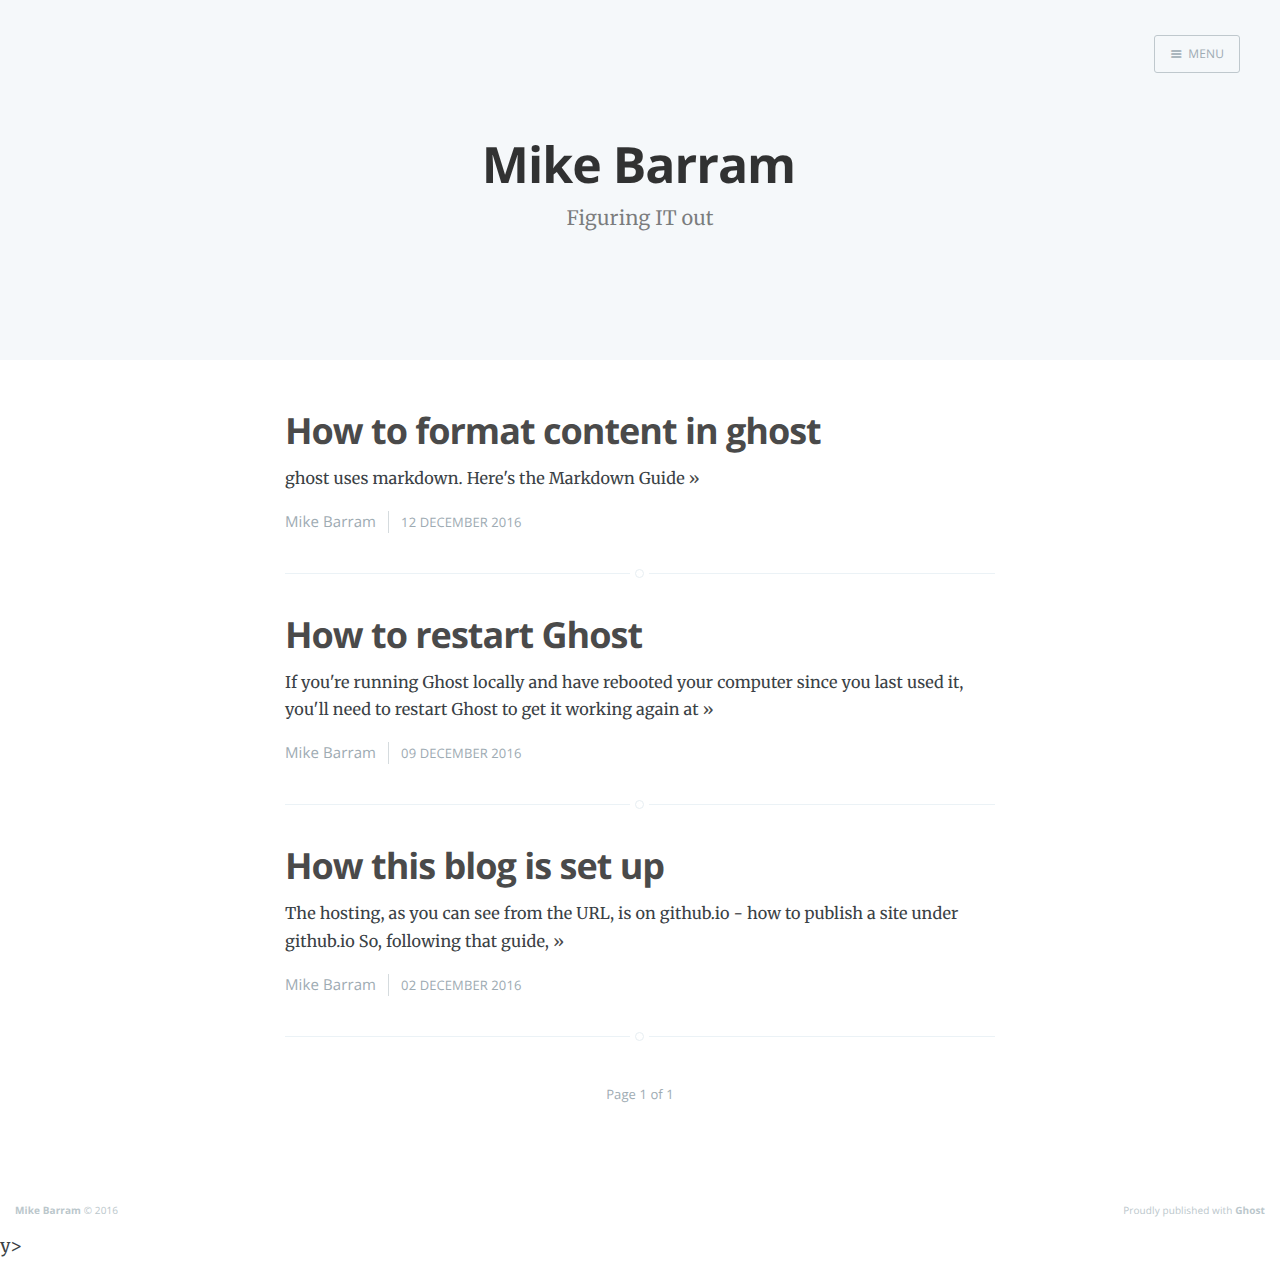
<file: index.html>
<!DOCTYPE html>
<html>
<head>
    <meta charset="utf-8" />
    <meta http-equiv="X-UA-Compatible" content="IE=edge" />

    <title>Mike Barram</title>
    <meta name="description" content="Figuring IT out" />

    <meta name="HandheldFriendly" content="True" />
    <meta name="viewport" content="width=device-width, initial-scale=1.0" />

    <link rel="shortcut icon" href="favicon.ico">

    <link rel="stylesheet" type="text/css" href="/assets/css/screen.css?v=b797b8c27e" />
    <link rel="stylesheet" type="text/css" href="https://fonts.googleapis.com/css?family=Merriweather:300,700,700italic,300italic|Open+Sans:700,400" />

    <link rel="canonical" href="index.html" />
    <meta name="referrer" content="no-referrer-when-downgrade" />
    
    <meta property="og:site_name" content="Mike Barram" />
    <meta property="og:type" content="website" />
    <meta property="og:title" content="Mike Barram" />
    <meta property="og:description" content="Figuring IT out" />
    <meta property="og:url" content="/" />
    <meta name="twitter:card" content="summary" />
    <meta name="twitter:title" content="Mike Barram" />
    <meta name="twitter:description" content="Figuring IT out" />
    <meta name="twitter:url" content="/" />
    
    <script type="application/ld+json">
{
    "@context": "https://schema.org",
    "@type": "Website",
    "publisher": {
        "@type": "Organization",
        "name": "Mike Barram",
        "logo": "/ghost/img/ghosticon.jpg"
    },
    "url": "/",
    "mainEntityOfPage": {
        "@type": "WebPage",
        "@id": ""
    },
    "description": "Figuring IT out"
}
    </script>

    <meta name="generator" content="Ghost 0.11" />
    <link rel="alternate" type="application/rss+xml" title="Mike Barram" href="rss/index.html" />
</head>
<body class="home-template nav-closed">

    <div class="nav">
    <h3 class="nav-title">Menu</h3>
    <a href="index.html#" class="nav-close">
        <span class="hidden">Close</span>
    </a>
    <ul>
            <li class="nav-home" role="presentation"><a href="http://localhost/:2368/">Home</a></li>
    </ul>
        <a class="subscribe-button icon-feed" href="rss/index.html">Subscribe</a>
</div>
<span class="nav-cover"></span>


    <div class="site-wrapper">

        
<header class="main-header no-cover">
    <nav class="main-nav overlay clearfix">
        
            <a class="menu-button icon-menu" href="index.html#"><span class="word">Menu</span></a>
    </nav>
    <div class="vertical">
        <div class="main-header-content inner">
            <h1 class="page-title">Mike Barram</h1>
            <h2 class="page-description">Figuring IT out</h2>
        </div>
    </div>
    <a class="scroll-down icon-arrow-left" href="index.html#content" data-offset="-45"><span class="hidden">Scroll Down</span></a>
</header>

<main id="content" class="content" role="main">

    <div class="extra-pagination inner">
    <nav class="pagination" role="navigation">
    <span class="page-number">Page 1 of 1</span>
</nav>

</div>

<article class="post">
    <header class="post-header">
        <h2 class="post-title"><a href="how-to-format-content-in-ghost/index.html">How to format content in ghost</a></h2>
    </header>
    <section class="post-excerpt">
        <p>ghost uses markdown. Here's the Markdown Guide <a class="read-more" href="how-to-format-content-in-ghost/index.html">&raquo;</a></p>
    </section>
    <footer class="post-meta">
        
        <a href="author/mike/index.html">Mike Barram</a>
        
        <time class="post-date" datetime="2016-12-12">12 December 2016</time>
    </footer>
</article>
<article class="post">
    <header class="post-header">
        <h2 class="post-title"><a href="how-to-restart-ghost/index.html">How to restart Ghost</a></h2>
    </header>
    <section class="post-excerpt">
        <p>If you're running Ghost locally and have rebooted your computer since you last used it, you'll need to restart Ghost to get it working again at <a class="read-more" href="how-to-restart-ghost/index.html">&raquo;</a></p>
    </section>
    <footer class="post-meta">
        
        <a href="author/mike/index.html">Mike Barram</a>
        
        <time class="post-date" datetime="2016-12-09">09 December 2016</time>
    </footer>
</article>
<article class="post">
    <header class="post-header">
        <h2 class="post-title"><a href="how-this-blog-is-set-up/index.html">How this blog is set up</a></h2>
    </header>
    <section class="post-excerpt">
        <p>The hosting, as you can see from the URL, is on github.io - how to publish a site under github.io So, following that guide, <a class="read-more" href="how-this-blog-is-set-up/index.html">&raquo;</a></p>
    </section>
    <footer class="post-meta">
        
        <a href="author/mike/index.html">Mike Barram</a>
        
        <time class="post-date" datetime="2016-12-02">02 December 2016</time>
    </footer>
</article>

<nav class="pagination" role="navigation">
    <span class="page-number">Page 1 of 1</span>
</nav>


</main>


        <footer class="site-footer clearfix">
            <section class="copyright"><a href="index.html">Mike Barram</a> &copy; 2016</section>
            <section class="poweredby">Proudly published with <a href="https://ghost.org">Ghost</a></section>
        </footer>

    </div>

    <script type="text/javascript" src="https://code.jquery.com/jquery-1.12.0.min.js"></script>
    
    <script type="text/javascript" src="/assets/js/jquery.fitvids.js?v=b797b8c27e"></script>
    <script type="text/javascript" src="/assets/js/index.js?v=b797b8c27e"></script>

</body>
</html>
y>
</html>
</file>
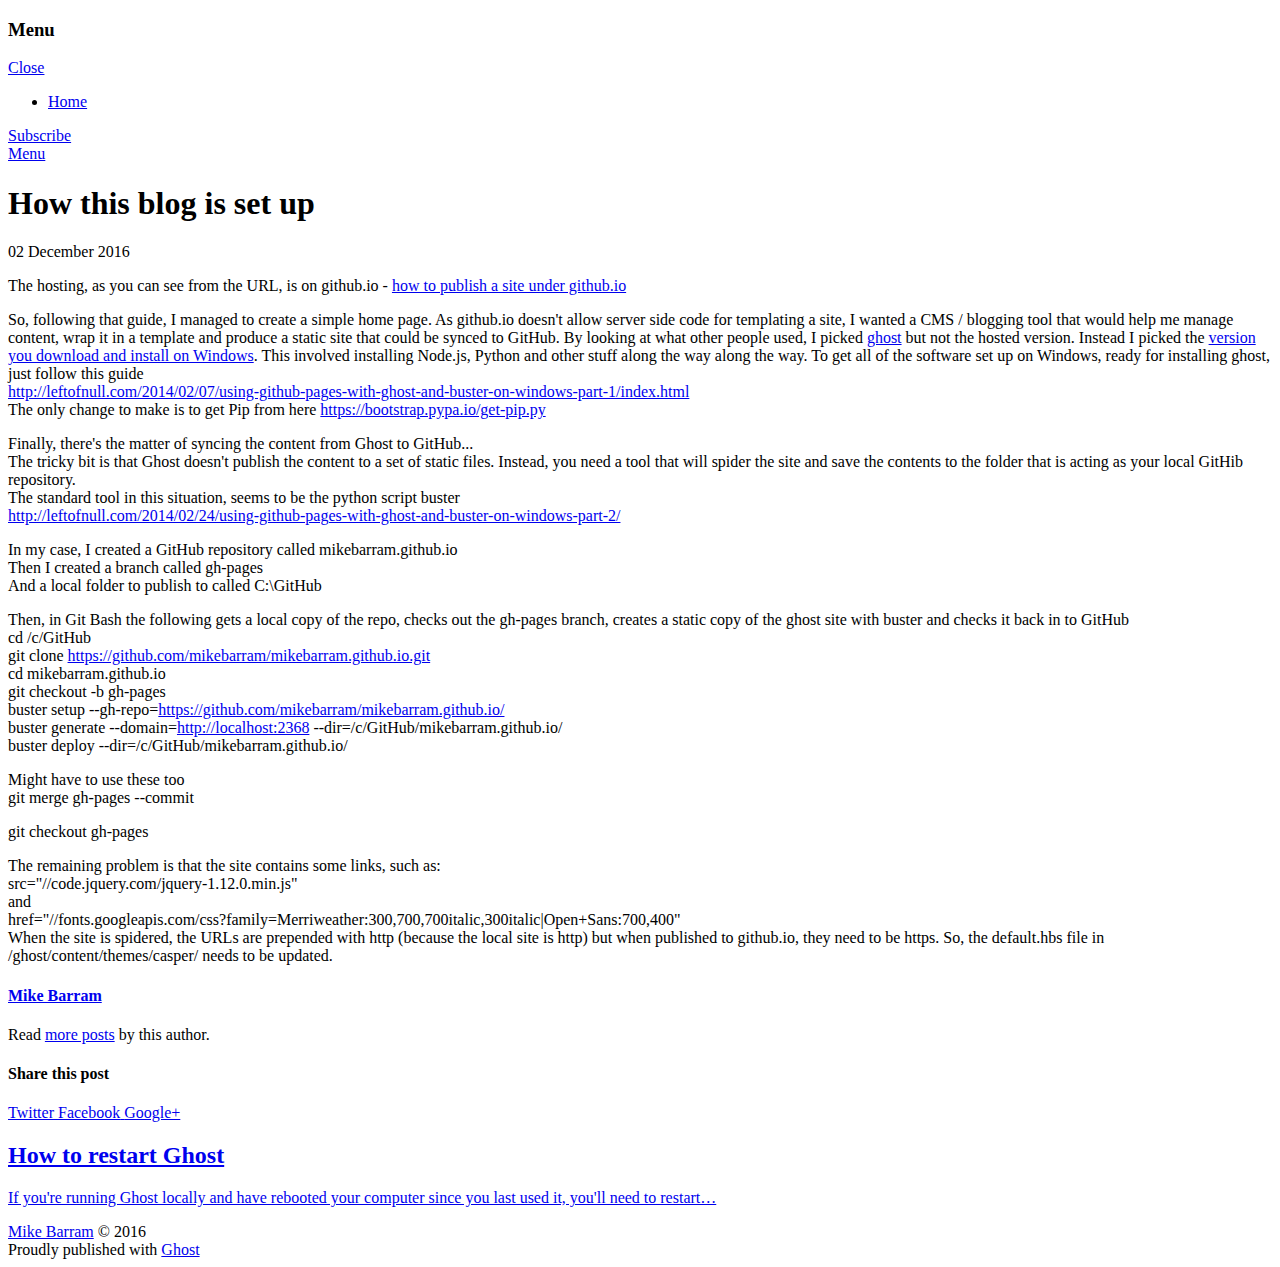
<file: how-this-blog-is-set-up/index.html>
<!DOCTYPE html>
<html>
<head>
    <meta charset="utf-8" />
    <meta http-equiv="X-UA-Compatible" content="IE=edge" />

    <title>How this blog is set up</title>
    <meta name="description" content="" />

    <meta name="HandheldFriendly" content="True" />
    <meta name="viewport" content="width=device-width, initial-scale=1.0" />

    <link rel="shortcut icon" href="../favicon.ico">

    <link rel="stylesheet" type="text/css" href="http://localhost:2368/assets/css/screen.css?v=b797b8c27e" />
    <link rel="stylesheet" type="text/css" href="https://fonts.googleapis.com/css?family=Merriweather:300,700,700italic,300italic|Open+Sans:700,400" />

    <link rel="canonical" href="index.html" />
    <meta name="referrer" content="no-referrer-when-downgrade" />
    <link rel="amphtml" href="amp/index.html" />
    
    <meta property="og:site_name" content="Mike Barram" />
    <meta property="og:type" content="article" />
    <meta property="og:title" content="How this blog is set up" />
    <meta property="og:description" content="The hosting, as you can see from the URL, is on github.io - how to publish a site under github.io So, following that guide, I managed to create a simple home page. As github.io doesn&#x27;t allow server side code for templating a site, I wanted a CMS" />
    <meta property="og:url" content="http://localhost:2368/how-this-blog-is-set-up/" />
    <meta property="article:published_time" content="2016-12-02T16:49:07.000Z" />
    <meta property="article:modified_time" content="2016-12-12T14:12:42.000Z" />
    <meta name="twitter:card" content="summary" />
    <meta name="twitter:title" content="How this blog is set up" />
    <meta name="twitter:description" content="The hosting, as you can see from the URL, is on github.io - how to publish a site under github.io So, following that guide, I managed to create a simple home page. As github.io doesn&#x27;t allow server side code for templating a site, I wanted a CMS" />
    <meta name="twitter:url" content="http://localhost:2368/how-this-blog-is-set-up/" />
    <meta name="twitter:label1" content="Written by" />
    <meta name="twitter:data1" content="Mike Barram" />
    
    <script type="application/ld+json">
{
    "@context": "https://schema.org",
    "@type": "Article",
    "publisher": {
        "@type": "Organization",
        "name": "Mike Barram",
        "logo": "http://localhost:2368/ghost/img/ghosticon.jpg"
    },
    "author": {
        "@type": "Person",
        "name": "Mike Barram",
        "url": "http://localhost:2368/author/mike/",
        "sameAs": []
    },
    "headline": "How this blog is set up",
    "url": "http://localhost:2368/how-this-blog-is-set-up/",
    "datePublished": "2016-12-02T16:49:07.000Z",
    "dateModified": "2016-12-12T14:12:42.000Z",
    "description": "The hosting, as you can see from the URL, is on github.io - how to publish a site under github.io So, following that guide, I managed to create a simple home page. As github.io doesn&#x27;t allow server side code for templating a site, I wanted a CMS",
    "mainEntityOfPage": {
        "@type": "WebPage",
        "@id": "http://localhost:2368"
    }
}
    </script>

    <meta name="generator" content="Ghost 0.11" />
    <link rel="alternate" type="application/rss+xml" title="Mike Barram" href="../rss/index.html" />
</head>
<body class="post-template nav-closed">

    <div class="nav">
    <h3 class="nav-title">Menu</h3>
    <a href="index.html#" class="nav-close">
        <span class="hidden">Close</span>
    </a>
    <ul>
            <li class="nav-home" role="presentation"><a href="http://localhost/:2368/">Home</a></li>
    </ul>
        <a class="subscribe-button icon-feed" href="../rss/index.html">Subscribe</a>
</div>
<span class="nav-cover"></span>


    <div class="site-wrapper">

        


<header class="main-header post-head no-cover">
    <nav class="main-nav  clearfix">
        
            <a class="menu-button icon-menu" href="index.html#"><span class="word">Menu</span></a>
    </nav>
</header>

<main class="content" role="main">
    <article class="post">

        <header class="post-header">
            <h1 class="post-title">How this blog is set up</h1>
            <section class="post-meta">
                <time class="post-date" datetime="2016-12-02">02 December 2016</time> 
            </section>
        </header>

        <section class="post-content">
            <p>The hosting, as you can see from the URL, is on github.io - <a href="https://pages.github.com/">how to publish a site under github.io</a></p>

<p>So, following that guide, I managed to create a simple home page. As github.io doesn't allow server side code for templating a site, I wanted a CMS / blogging tool that would help me manage content, wrap it in a template and produce a static site that could be synced to GitHub. By looking at what other people used, I picked <a href="https://ghost.org/">ghost</a> but not the hosted version. Instead I picked the <a href="http://support.ghost.org/installing-ghost-windows/">version you download and install on Windows</a>. This involved installing Node.js, Python and other stuff along the way along the way. To get all of the software set up on Windows, ready for installing ghost, just follow this guide <br />
<a href="http://leftofnull.com/2014/02/07/using-github-pages-with-ghost-and-buster-on-windows-part-1/index.html">http://leftofnull.com/2014/02/07/using-github-pages-with-ghost-and-buster-on-windows-part-1/index.html</a> <br />
The only change to make is to get Pip from here <a href="https://bootstrap.pypa.io/get-pip.py">https://bootstrap.pypa.io/get-pip.py</a></p>

<p>Finally, there's the matter of syncing the content from Ghost to GitHub... <br />
The tricky bit is that Ghost doesn't publish the content to a set of static files. Instead, you need a tool that will spider the site and save the contents to the folder that is acting as your local GitHib repository. <br />
The standard tool in this situation, seems to be the python script buster <br />
<a href="http://leftofnull.com/2014/02/24/using-github-pages-with-ghost-and-buster-on-windows-part-2/">http://leftofnull.com/2014/02/24/using-github-pages-with-ghost-and-buster-on-windows-part-2/</a></p>

<p>In my case, I created a GitHub repository called mikebarram.github.io <br />
Then I created a branch called gh-pages <br />
And a local folder to publish to called C:\GitHub</p>

<p>Then, in Git Bash the following gets a local copy of the repo, checks out the gh-pages branch, creates a static copy of the ghost site with buster and checks it back in to GitHub <br />
cd /c/GitHub <br />
git clone <a href="https://github.com/mikebarram/mikebarram.github.io.git">https://github.com/mikebarram/mikebarram.github.io.git</a> <br />
cd mikebarram.github.io <br />
git checkout -b gh-pages <br />
buster setup --gh-repo=<a href="https://github.com/mikebarram/mikebarram.github.io/">https://github.com/mikebarram/mikebarram.github.io/</a> <br />
buster generate --domain=<a href="../index.html">http://localhost:2368</a> --dir=/c/GitHub/mikebarram.github.io/ <br />
buster deploy --dir=/c/GitHub/mikebarram.github.io/</p>

<p>Might have to use these too <br />
git merge gh-pages --commit</p>

<p>git checkout gh-pages</p>

<p>The remaining problem is that the site contains some links, such as: <br />
src="//code.jquery.com/jquery-1.12.0.min.js" <br />
and <br />
href="//fonts.googleapis.com/css?family=Merriweather:300,700,700italic,300italic|Open+Sans:700,400" <br />
When the site is spidered, the URLs are prepended with http (because the local site is http) but when published to github.io, they need to be https. So, the default.hbs file in /ghost/content/themes/casper/ needs to be updated.</p>
        </section>

        <footer class="post-footer">



            <section class="author">
                <h4><a href="../author/mike/index.html">Mike Barram</a></h4>

                    <p>Read <a href="../author/mike/index.html">more posts</a> by this author.</p>
                <div class="author-meta">
                    
                    
                </div>
            </section>


            <section class="share">
                <h4>Share this post</h4>
                <a class="icon-twitter" href="https://twitter.com/intent/tweet?text=How%20this%20blog%20is%20set%20up&amp;url=http://localhost:2368/how-this-blog-is-set-up/"
                    onclick="window.open(this.href, 'twitter-share', 'width=550,height=235');return false;">
                    <span class="hidden">Twitter</span>
                </a>
                <a class="icon-facebook" href="https://www.facebook.com/sharer/sharer.php?u=http://localhost:2368/how-this-blog-is-set-up/"
                    onclick="window.open(this.href, 'facebook-share','width=580,height=296');return false;">
                    <span class="hidden">Facebook</span>
                </a>
                <a class="icon-google-plus" href="https://plus.google.com/share?url=http://localhost:2368/how-this-blog-is-set-up/"
                   onclick="window.open(this.href, 'google-plus-share', 'width=490,height=530');return false;">
                    <span class="hidden">Google+</span>
                </a>
            </section>


        </footer>

    </article>
</main>

<aside class="read-next">
    <a class="read-next-story no-cover" href="../how-to-restart-ghost/index.html">
        <section class="post">
            <h2>How to restart Ghost</h2>
            <p>If you're running Ghost locally and have rebooted your computer since you last used it, you'll need to restart&hellip;</p>
        </section>
    </a>
</aside>



        <footer class="site-footer clearfix">
            <section class="copyright"><a href="../index.html">Mike Barram</a> &copy; 2016</section>
            <section class="poweredby">Proudly published with <a href="https://ghost.org">Ghost</a></section>
        </footer>

    </div>

    <script type="text/javascript" src="https://code.jquery.com/jquery-1.12.0.min.js"></script>
    
    <script type="text/javascript" src="http://localhost:2368/assets/js/jquery.fitvids.js?v=b797b8c27e"></script>
    <script type="text/javascript" src="http://localhost:2368/assets/js/index.js?v=b797b8c27e"></script>

</body>
</html>
</file>
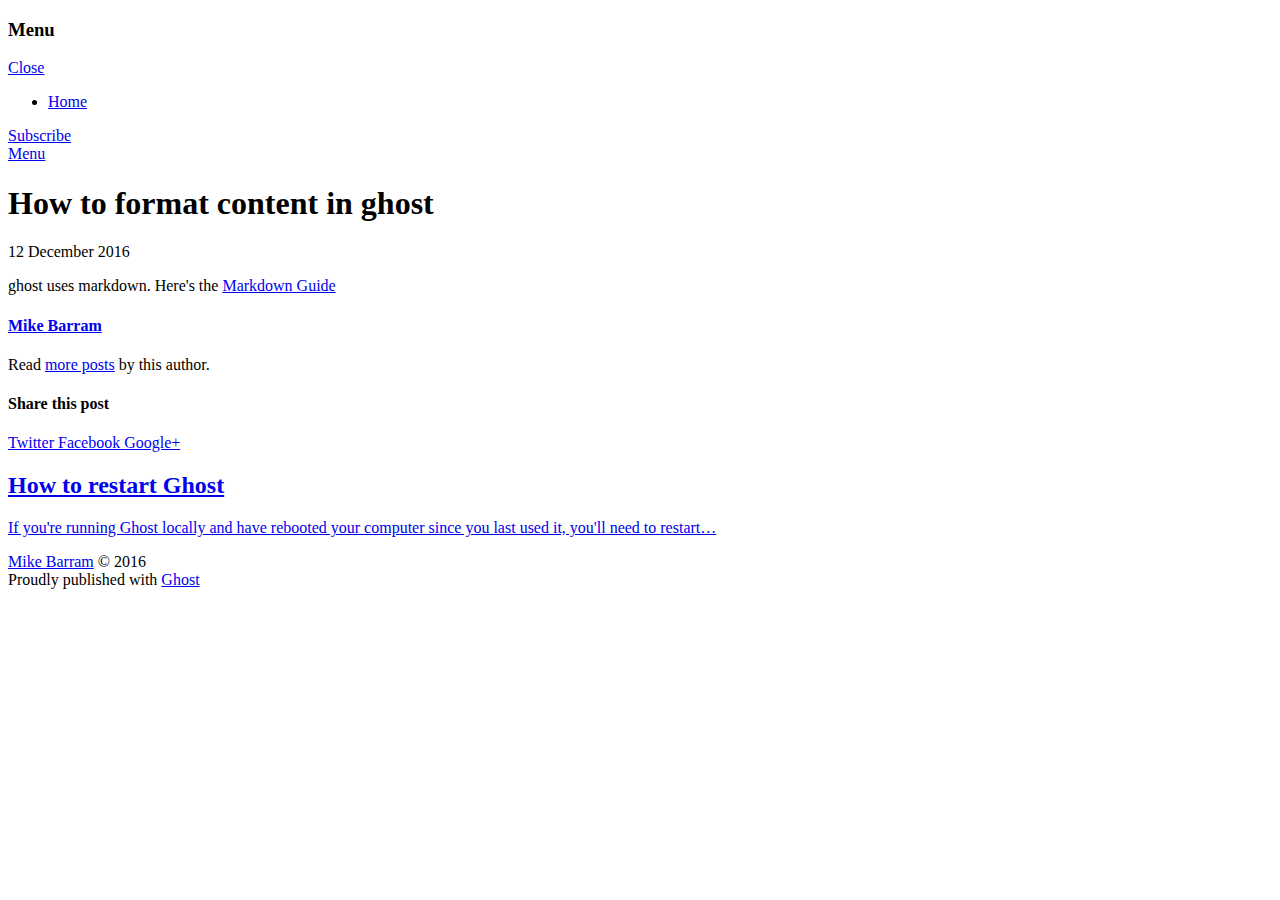
<file: how-to-format-content-in-ghost/index.html>
<!DOCTYPE html>
<html>
<head>
    <meta charset="utf-8" />
    <meta http-equiv="X-UA-Compatible" content="IE=edge" />

    <title>How to format content in ghost</title>
    <meta name="description" content="" />

    <meta name="HandheldFriendly" content="True" />
    <meta name="viewport" content="width=device-width, initial-scale=1.0" />

    <link rel="shortcut icon" href="../favicon.ico">

    <link rel="stylesheet" type="text/css" href="http://localhost:2368/assets/css/screen.css?v=b797b8c27e" />
    <link rel="stylesheet" type="text/css" href="https://fonts.googleapis.com/css?family=Merriweather:300,700,700italic,300italic|Open+Sans:700,400" />

    <link rel="canonical" href="index.html" />
    <meta name="referrer" content="no-referrer-when-downgrade" />
    <link rel="amphtml" href="amp/index.html" />
    
    <meta property="og:site_name" content="Mike Barram" />
    <meta property="og:type" content="article" />
    <meta property="og:title" content="How to format content in ghost" />
    <meta property="og:description" content="ghost uses markdown. Here&#x27;s the Markdown Guide" />
    <meta property="og:url" content="http://localhost:2368/how-to-format-content-in-ghost/" />
    <meta property="article:published_time" content="2016-12-12T11:47:35.000Z" />
    <meta property="article:modified_time" content="2016-12-12T11:47:35.000Z" />
    <meta name="twitter:card" content="summary" />
    <meta name="twitter:title" content="How to format content in ghost" />
    <meta name="twitter:description" content="ghost uses markdown. Here&#x27;s the Markdown Guide" />
    <meta name="twitter:url" content="http://localhost:2368/how-to-format-content-in-ghost/" />
    <meta name="twitter:label1" content="Written by" />
    <meta name="twitter:data1" content="Mike Barram" />
    
    <script type="application/ld+json">
{
    "@context": "https://schema.org",
    "@type": "Article",
    "publisher": {
        "@type": "Organization",
        "name": "Mike Barram",
        "logo": "http://localhost:2368/ghost/img/ghosticon.jpg"
    },
    "author": {
        "@type": "Person",
        "name": "Mike Barram",
        "url": "http://localhost:2368/author/mike/",
        "sameAs": []
    },
    "headline": "How to format content in ghost",
    "url": "http://localhost:2368/how-to-format-content-in-ghost/",
    "datePublished": "2016-12-12T11:47:35.000Z",
    "dateModified": "2016-12-12T11:47:35.000Z",
    "description": "ghost uses markdown. Here&#x27;s the Markdown Guide",
    "mainEntityOfPage": {
        "@type": "WebPage",
        "@id": "http://localhost:2368"
    }
}
    </script>

    <meta name="generator" content="Ghost 0.11" />
    <link rel="alternate" type="application/rss+xml" title="Mike Barram" href="../rss/index.html" />
</head>
<body class="post-template nav-closed">

    <div class="nav">
    <h3 class="nav-title">Menu</h3>
    <a href="index.html#" class="nav-close">
        <span class="hidden">Close</span>
    </a>
    <ul>
            <li class="nav-home" role="presentation"><a href="http://localhost/:2368/">Home</a></li>
    </ul>
        <a class="subscribe-button icon-feed" href="../rss/index.html">Subscribe</a>
</div>
<span class="nav-cover"></span>


    <div class="site-wrapper">

        


<header class="main-header post-head no-cover">
    <nav class="main-nav  clearfix">
        
            <a class="menu-button icon-menu" href="index.html#"><span class="word">Menu</span></a>
    </nav>
</header>

<main class="content" role="main">
    <article class="post">

        <header class="post-header">
            <h1 class="post-title">How to format content in ghost</h1>
            <section class="post-meta">
                <time class="post-date" datetime="2016-12-12">12 December 2016</time> 
            </section>
        </header>

        <section class="post-content">
            <p>ghost uses markdown. Here's the <a href="https://help.ghost.org/hc/en-us/articles/224410728-Markdown-Guide">Markdown Guide</a></p>
        </section>

        <footer class="post-footer">



            <section class="author">
                <h4><a href="../author/mike/index.html">Mike Barram</a></h4>

                    <p>Read <a href="../author/mike/index.html">more posts</a> by this author.</p>
                <div class="author-meta">
                    
                    
                </div>
            </section>


            <section class="share">
                <h4>Share this post</h4>
                <a class="icon-twitter" href="https://twitter.com/intent/tweet?text=How%20to%20format%20content%20in%20ghost&amp;url=http://localhost:2368/how-to-format-content-in-ghost/"
                    onclick="window.open(this.href, 'twitter-share', 'width=550,height=235');return false;">
                    <span class="hidden">Twitter</span>
                </a>
                <a class="icon-facebook" href="https://www.facebook.com/sharer/sharer.php?u=http://localhost:2368/how-to-format-content-in-ghost/"
                    onclick="window.open(this.href, 'facebook-share','width=580,height=296');return false;">
                    <span class="hidden">Facebook</span>
                </a>
                <a class="icon-google-plus" href="https://plus.google.com/share?url=http://localhost:2368/how-to-format-content-in-ghost/"
                   onclick="window.open(this.href, 'google-plus-share', 'width=490,height=530');return false;">
                    <span class="hidden">Google+</span>
                </a>
            </section>


        </footer>

    </article>
</main>

<aside class="read-next">
    <a class="read-next-story prev no-cover" href="../how-to-restart-ghost/index.html">
        <section class="post">
            <h2>How to restart Ghost</h2>
            <p>If you're running Ghost locally and have rebooted your computer since you last used it, you'll need to restart&hellip;</p>
        </section>
    </a>
</aside>



        <footer class="site-footer clearfix">
            <section class="copyright"><a href="../index.html">Mike Barram</a> &copy; 2016</section>
            <section class="poweredby">Proudly published with <a href="https://ghost.org">Ghost</a></section>
        </footer>

    </div>

    <script type="text/javascript" src="https://code.jquery.com/jquery-1.12.0.min.js"></script>
    
    <script type="text/javascript" src="http://localhost:2368/assets/js/jquery.fitvids.js?v=b797b8c27e"></script>
    <script type="text/javascript" src="http://localhost:2368/assets/js/index.js?v=b797b8c27e"></script>

</body>
</html>
</file>
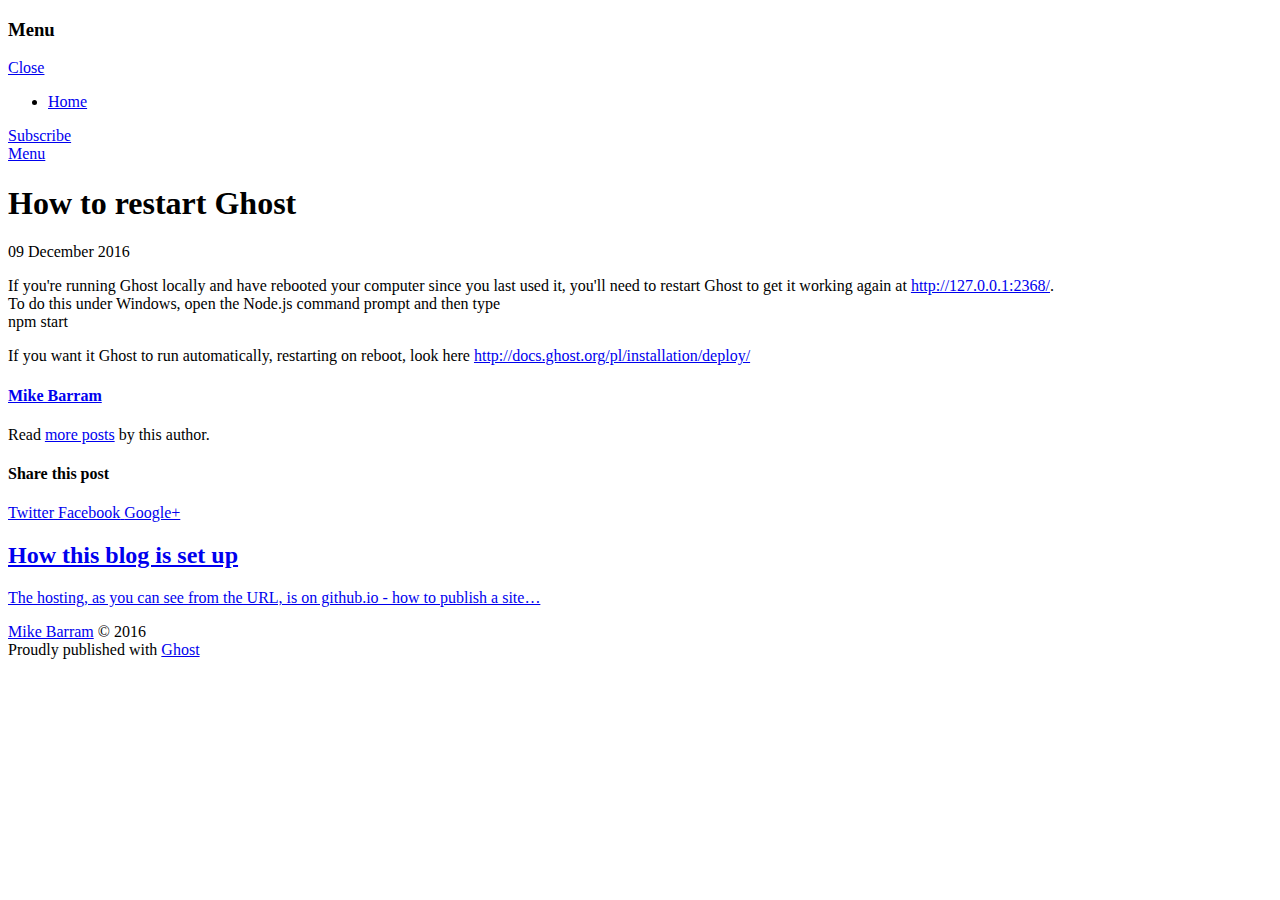
<file: how-to-restart-ghost/index.html>
<!DOCTYPE html>
<html>
<head>
    <meta charset="utf-8" />
    <meta http-equiv="X-UA-Compatible" content="IE=edge" />

    <title>How to restart Ghost</title>
    <meta name="description" content="" />

    <meta name="HandheldFriendly" content="True" />
    <meta name="viewport" content="width=device-width, initial-scale=1.0" />

    <link rel="shortcut icon" href="../favicon.ico">

    <link rel="stylesheet" type="text/css" href="http://localhost:2368/assets/css/screen.css?v=54d265a25c" />
    <link rel="stylesheet" type="text/css" href="https://fonts.googleapis.com/css?family=Merriweather:300,700,700italic,300italic|Open+Sans:700,400" />

    <link rel="canonical" href="index.html" />
    <meta name="referrer" content="no-referrer-when-downgrade" />
    <link rel="amphtml" href="amp/index.html" />
    
    <meta property="og:site_name" content="Mike Barram" />
    <meta property="og:type" content="article" />
    <meta property="og:title" content="How to restart Ghost" />
    <meta property="og:description" content="If you&#x27;re running Ghost locally and have rebooted your computer since you last used it, you&#x27;ll need to restart Ghost to get it working again at http://127.0.0.1:2368/.  To do this under Windows, open the Node.js command prompt and then type  npm start If you" />
    <meta property="og:url" content="http://localhost:2368/how-to-restart-ghost/" />
    <meta property="article:published_time" content="2016-12-09T13:38:09.000Z" />
    <meta property="article:modified_time" content="2016-12-09T13:38:09.000Z" />
    <meta name="twitter:card" content="summary" />
    <meta name="twitter:title" content="How to restart Ghost" />
    <meta name="twitter:description" content="If you&#x27;re running Ghost locally and have rebooted your computer since you last used it, you&#x27;ll need to restart Ghost to get it working again at http://127.0.0.1:2368/.  To do this under Windows, open the Node.js command prompt and then type  npm start If you" />
    <meta name="twitter:url" content="http://localhost:2368/how-to-restart-ghost/" />
    <meta name="twitter:label1" content="Written by" />
    <meta name="twitter:data1" content="Mike Barram" />
    
    <script type="application/ld+json">
{
    "@context": "https://schema.org",
    "@type": "Article",
    "publisher": {
        "@type": "Organization",
        "name": "Mike Barram",
        "logo": "http://localhost:2368/ghost/img/ghosticon.jpg"
    },
    "author": {
        "@type": "Person",
        "name": "Mike Barram",
        "url": "http://localhost:2368/author/mike/",
        "sameAs": []
    },
    "headline": "How to restart Ghost",
    "url": "http://localhost:2368/how-to-restart-ghost/",
    "datePublished": "2016-12-09T13:38:09.000Z",
    "dateModified": "2016-12-09T13:38:09.000Z",
    "description": "If you&#x27;re running Ghost locally and have rebooted your computer since you last used it, you&#x27;ll need to restart Ghost to get it working again at http://127.0.0.1:2368/.  To do this under Windows, open the Node.js command prompt and then type  npm start If you",
    "mainEntityOfPage": {
        "@type": "WebPage",
        "@id": "http://localhost:2368"
    }
}
    </script>

    <meta name="generator" content="Ghost 0.11" />
    <link rel="alternate" type="application/rss+xml" title="Mike Barram" href="../rss/index.html" />
</head>
<body class="post-template nav-closed">

    <div class="nav">
    <h3 class="nav-title">Menu</h3>
    <a href="index.html#" class="nav-close">
        <span class="hidden">Close</span>
    </a>
    <ul>
            <li class="nav-home" role="presentation"><a href="http://127.0.0.1:2368/">Home</a></li>
    </ul>
        <a class="subscribe-button icon-feed" href="../rss/index.html">Subscribe</a>
</div>
<span class="nav-cover"></span>


    <div class="site-wrapper">

        


<header class="main-header post-head no-cover">
    <nav class="main-nav  clearfix">
        
            <a class="menu-button icon-menu" href="index.html#"><span class="word">Menu</span></a>
    </nav>
</header>

<main class="content" role="main">
    <article class="post">

        <header class="post-header">
            <h1 class="post-title">How to restart Ghost</h1>
            <section class="post-meta">
                <time class="post-date" datetime="2016-12-09">09 December 2016</time> 
            </section>
        </header>

        <section class="post-content">
            <p>If you're running Ghost locally and have rebooted your computer since you last used it, you'll need to restart Ghost to get it working again at <a href="http://127.0.0.1:2368/">http://127.0.0.1:2368/</a>. <br />
To do this under Windows, open the Node.js command prompt and then type <br />
npm start</p>

<p>If you want it Ghost to run automatically, restarting on reboot, look here <a href="http://docs.ghost.org/pl/installation/deploy/">http://docs.ghost.org/pl/installation/deploy/</a></p>
        </section>

        <footer class="post-footer">



            <section class="author">
                <h4><a href="../author/mike/index.html">Mike Barram</a></h4>

                    <p>Read <a href="../author/mike/index.html">more posts</a> by this author.</p>
                <div class="author-meta">
                    
                    
                </div>
            </section>


            <section class="share">
                <h4>Share this post</h4>
                <a class="icon-twitter" href="https://twitter.com/intent/tweet?text=How%20to%20restart%20Ghost&amp;url=http://localhost:2368/how-to-restart-ghost/"
                    onclick="window.open(this.href, 'twitter-share', 'width=550,height=235');return false;">
                    <span class="hidden">Twitter</span>
                </a>
                <a class="icon-facebook" href="https://www.facebook.com/sharer/sharer.php?u=http://localhost:2368/how-to-restart-ghost/"
                    onclick="window.open(this.href, 'facebook-share','width=580,height=296');return false;">
                    <span class="hidden">Facebook</span>
                </a>
                <a class="icon-google-plus" href="https://plus.google.com/share?url=http://localhost:2368/how-to-restart-ghost/"
                   onclick="window.open(this.href, 'google-plus-share', 'width=490,height=530');return false;">
                    <span class="hidden">Google+</span>
                </a>
            </section>


        </footer>

    </article>
</main>

<aside class="read-next">
    <a class="read-next-story prev no-cover" href="../how-this-blog-is-set-up/index.html">
        <section class="post">
            <h2>How this blog is set up</h2>
            <p>The hosting, as you can see from the URL, is on github.io - how to publish a site&hellip;</p>
        </section>
    </a>
</aside>



        <footer class="site-footer clearfix">
            <section class="copyright"><a href="../index.html">Mike Barram</a> &copy; 2016</section>
            <section class="poweredby">Proudly published with <a href="https://ghost.org">Ghost</a></section>
        </footer>

    </div>

    <script type="text/javascript" src="https://code.jquery.com/jquery-1.12.0.min.js"></script>
    
    <script type="text/javascript" src="http://localhost:2368/assets/js/jquery.fitvids.js?v=54d265a25c"></script>
    <script type="text/javascript" src="http://localhost:2368/assets/js/index.js?v=54d265a25c"></script>

</body>
</html>
</file>
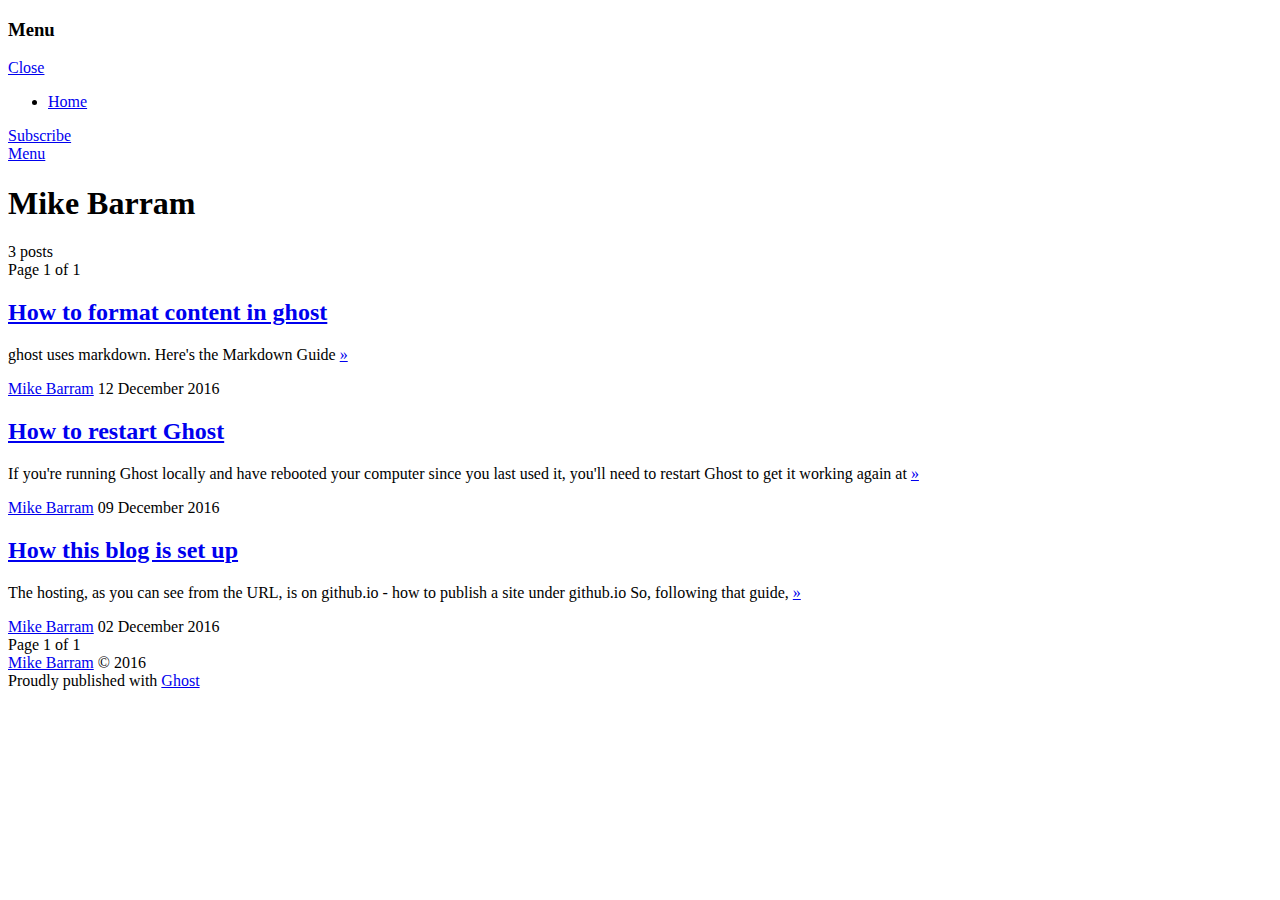
<file: author/mike/index.html>
<!DOCTYPE html>
<html>
<head>
    <meta charset="utf-8" />
    <meta http-equiv="X-UA-Compatible" content="IE=edge" />

    <title>Mike Barram - Page 1 - Mike Barram</title>
    <meta name="description" content="" />

    <meta name="HandheldFriendly" content="True" />
    <meta name="viewport" content="width=device-width, initial-scale=1.0" />

    <link rel="shortcut icon" href="../../favicon.ico">

    <link rel="stylesheet" type="text/css" href="http://localhost:2368/assets/css/screen.css?v=b797b8c27e" />
    <link rel="stylesheet" type="text/css" href="https://fonts.googleapis.com/css?family=Merriweather:300,700,700italic,300italic|Open+Sans:700,400" />

    <link rel="canonical" href="index.html" />
    <meta name="referrer" content="no-referrer-when-downgrade" />
    
    <meta property="og:site_name" content="Mike Barram" />
    <meta property="og:type" content="profile" />
    <meta property="og:title" content="Mike Barram - Page 1 - Mike Barram" />
    <meta property="og:url" content="http://localhost:2368/author/mike/" />
    <meta property="article:modified_time" content="2016-12-12T13:40:54.000Z" />
    <meta name="twitter:card" content="summary" />
    <meta name="twitter:title" content="Mike Barram - Page 1 - Mike Barram" />
    <meta name="twitter:url" content="http://localhost:2368/author/mike/" />
    
    <script type="application/ld+json">
{
    "@context": "https://schema.org",
    "@type": "Person",
    "sameAs": [],
    "name": "Mike Barram",
    "url": "http://localhost:2368/author/mike/",
    "mainEntityOfPage": {
        "@type": "WebPage",
        "@id": "http://localhost:2368"
    }
}
    </script>

    <meta name="generator" content="Ghost 0.11" />
    <link rel="alternate" type="application/rss+xml" title="Mike Barram" href="../../rss/index.html" />
</head>
<body class="author-template author-mike nav-closed">

    <div class="nav">
    <h3 class="nav-title">Menu</h3>
    <a href="index.html#" class="nav-close">
        <span class="hidden">Close</span>
    </a>
    <ul>
            <li class="nav-home" role="presentation"><a href="http://localhost/:2368/">Home</a></li>
    </ul>
        <a class="subscribe-button icon-feed" href="../../rss/index.html">Subscribe</a>
</div>
<span class="nav-cover"></span>


    <div class="site-wrapper">

        

    <header class="main-header author-head no-cover">
        <nav class="main-nav overlay clearfix">
            
                <a class="menu-button icon-menu" href="index.html#"><span class="word">Menu</span></a>
        </nav>
    </header>

    <section class="author-profile inner">
        <h1 class="author-title">Mike Barram</h1>
        <div class="author-meta">
            
            
            <span class="author-stats"><i class="icon-stats"></i> 3 posts</span>
        </div>
    </section>

<main class="content" role="main">

    <div class="extra-pagination inner">
    <nav class="pagination" role="navigation">
    <span class="page-number">Page 1 of 1</span>
</nav>

</div>

<article class="post">
    <header class="post-header">
        <h2 class="post-title"><a href="../../how-to-format-content-in-ghost/index.html">How to format content in ghost</a></h2>
    </header>
    <section class="post-excerpt">
        <p>ghost uses markdown. Here's the Markdown Guide <a class="read-more" href="../../how-to-format-content-in-ghost/index.html">&raquo;</a></p>
    </section>
    <footer class="post-meta">
        
        <a href="index.html">Mike Barram</a>
        
        <time class="post-date" datetime="2016-12-12">12 December 2016</time>
    </footer>
</article>
<article class="post">
    <header class="post-header">
        <h2 class="post-title"><a href="../../how-to-restart-ghost/index.html">How to restart Ghost</a></h2>
    </header>
    <section class="post-excerpt">
        <p>If you're running Ghost locally and have rebooted your computer since you last used it, you'll need to restart Ghost to get it working again at <a class="read-more" href="../../how-to-restart-ghost/index.html">&raquo;</a></p>
    </section>
    <footer class="post-meta">
        
        <a href="index.html">Mike Barram</a>
        
        <time class="post-date" datetime="2016-12-09">09 December 2016</time>
    </footer>
</article>
<article class="post">
    <header class="post-header">
        <h2 class="post-title"><a href="../../how-this-blog-is-set-up/index.html">How this blog is set up</a></h2>
    </header>
    <section class="post-excerpt">
        <p>The hosting, as you can see from the URL, is on github.io - how to publish a site under github.io So, following that guide, <a class="read-more" href="../../how-this-blog-is-set-up/index.html">&raquo;</a></p>
    </section>
    <footer class="post-meta">
        
        <a href="index.html">Mike Barram</a>
        
        <time class="post-date" datetime="2016-12-02">02 December 2016</time>
    </footer>
</article>

<nav class="pagination" role="navigation">
    <span class="page-number">Page 1 of 1</span>
</nav>


</main>


        <footer class="site-footer clearfix">
            <section class="copyright"><a href="../../index.html">Mike Barram</a> &copy; 2016</section>
            <section class="poweredby">Proudly published with <a href="https://ghost.org">Ghost</a></section>
        </footer>

    </div>

    <script type="text/javascript" src="https://code.jquery.com/jquery-1.12.0.min.js"></script>
    
    <script type="text/javascript" src="http://localhost:2368/assets/js/jquery.fitvids.js?v=b797b8c27e"></script>
    <script type="text/javascript" src="http://localhost:2368/assets/js/index.js?v=b797b8c27e"></script>

</body>
</html>
</file>
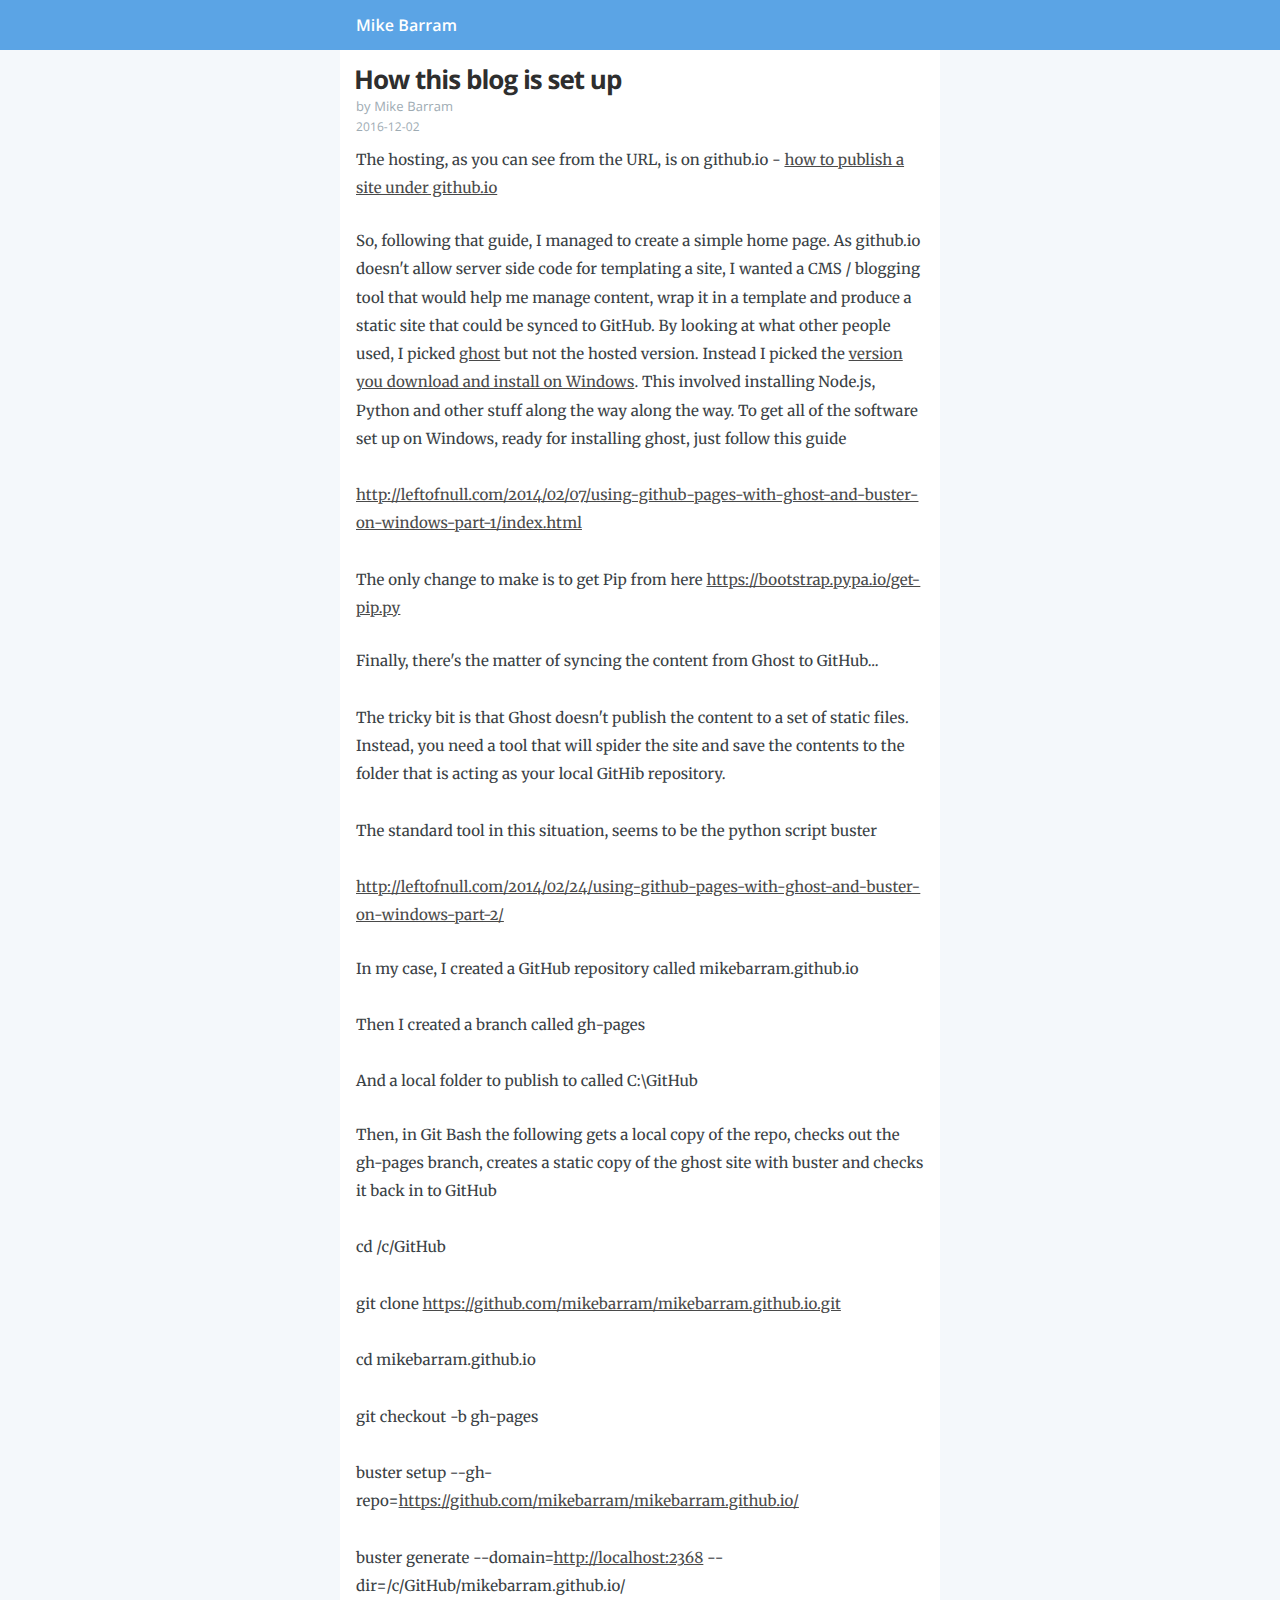
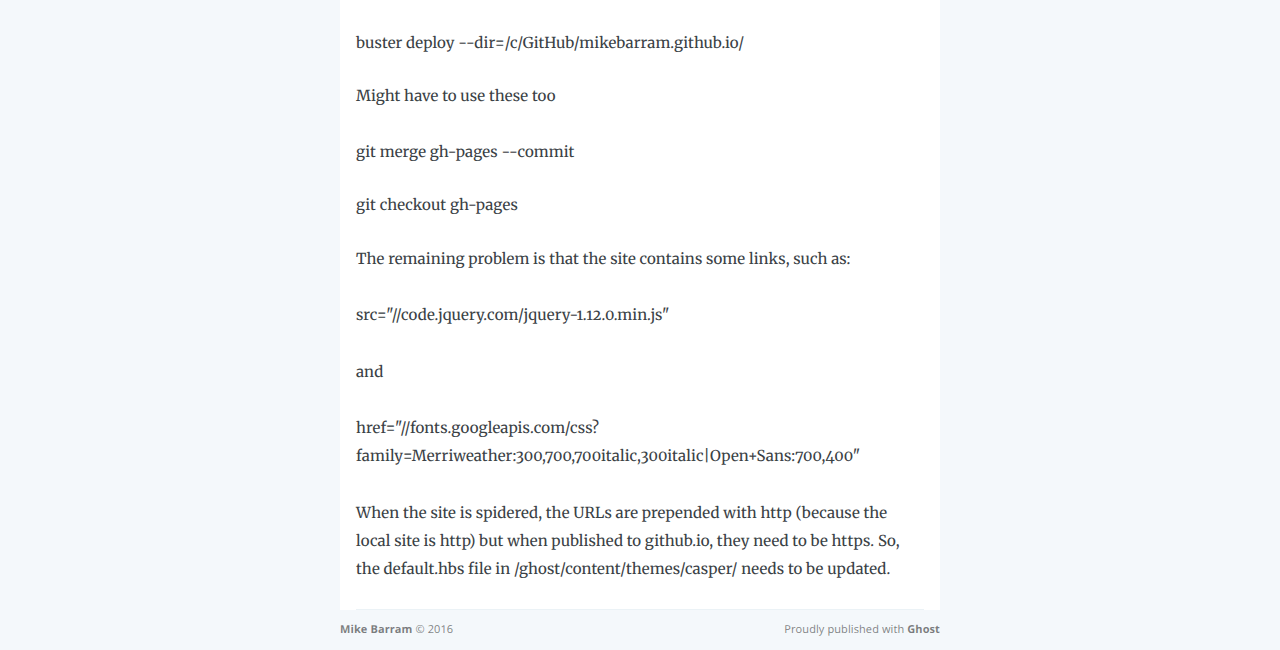
<file: how-this-blog-is-set-up/amp/index.html>
<!DOCTYPE html>
<html ⚡>
<head>
    <meta charset="utf-8">

    <title>How this blog is set up</title>
    <meta name="description" content="" />

    <meta name="HandheldFriendly" content="True" />
    <meta name="viewport" content="width=device-width,minimum-scale=1,initial-scale=1">

    <link rel="shortcut icon" href="../../favicon.ico">

    <link rel="canonical" href="../index.html" />
    <meta name="referrer" content="no-referrer-when-downgrade" />
    
    <meta property="og:site_name" content="Mike Barram" />
    <meta property="og:type" content="article" />
    <meta property="og:title" content="How this blog is set up" />
    <meta property="og:description" content="The hosting, as you can see from the URL, is on github.io - how to publish a site under github.io So, following that guide, I managed to create a simple home page. As github.io doesn&#x27;t allow server side code for templating a site, I wanted a CMS" />
    <meta property="og:url" content="http://localhost:2368/how-this-blog-is-set-up/" />
    <meta property="article:published_time" content="2016-12-02T16:49:07.000Z" />
    <meta property="article:modified_time" content="2016-12-12T14:12:42.000Z" />
    <meta name="twitter:card" content="summary" />
    <meta name="twitter:title" content="How this blog is set up" />
    <meta name="twitter:description" content="The hosting, as you can see from the URL, is on github.io - how to publish a site under github.io So, following that guide, I managed to create a simple home page. As github.io doesn&#x27;t allow server side code for templating a site, I wanted a CMS" />
    <meta name="twitter:url" content="http://localhost:2368/how-this-blog-is-set-up/" />
    <meta name="twitter:label1" content="Written by" />
    <meta name="twitter:data1" content="Mike Barram" />
    
    <script type="application/ld+json">
{
    "@context": "https://schema.org",
    "@type": "Article",
    "publisher": {
        "@type": "Organization",
        "name": "Mike Barram",
        "logo": "http://localhost:2368/ghost/img/ghosticon.jpg"
    },
    "author": {
        "@type": "Person",
        "name": "Mike Barram",
        "url": "http://localhost:2368/author/mike/",
        "sameAs": []
    },
    "headline": "How this blog is set up",
    "url": "http://localhost:2368/how-this-blog-is-set-up/",
    "datePublished": "2016-12-02T16:49:07.000Z",
    "dateModified": "2016-12-12T14:12:42.000Z",
    "description": "The hosting, as you can see from the URL, is on github.io - how to publish a site under github.io So, following that guide, I managed to create a simple home page. As github.io doesn&#x27;t allow server side code for templating a site, I wanted a CMS",
    "mainEntityOfPage": {
        "@type": "WebPage",
        "@id": "http://localhost:2368"
    }
}
    </script>

    <meta name="generator" content="Ghost 0.11" />
    <link rel="alternate" type="application/rss+xml" title="Mike Barram" href="../../rss/index.html" />

    <link rel="stylesheet" type="text/css" href="https://fonts.googleapis.com/css?family=Merriweather:300,700,700italic,300italic|Open+Sans:700,600,400" />
    <style amp-custom>
        /* ==========================================================================
           Table of Contents
           ========================================================================== */

        /*

            0. Normalize
            1. General
            2. Utilities
            3. AMP Post
            4. Footer

        */

        /* ==========================================================================
           0. normalize.css v3.0.3 | MIT License | git.io/normalize | (minified)
           ========================================================================== */

        html {
            font-family: sans-serif;

            -ms-text-size-adjust: 100%;
            -webkit-text-size-adjust: 100%;
        }
        body {
            margin: 0;
        }
        article,
        aside,
        details,
        figcaption,
        figure,
        footer,
        header,
        main,
        menu,
        nav,
        section,
        summary {
            display: block;
        }
        audio,
        canvas,
        progress,
        video {
            display: inline-block;
            vertical-align: baseline;
        }
        audio:not([controls]) {
            display: none;
            height: 0;
        }
        [hidden],
        template {
            display: none;
        }
        a {
            background-color: transparent;
        }
        a:active,
        a:hover {
            outline: 0;
        }
        abbr[title] {
            border-bottom: 1px dotted;
        }
        b,
        strong {
            font-weight: bold;
        }
        dfn {
            font-style: italic;
        }
        h1 {
            margin: 0.67em 0;
            font-size: 2em;
        }
        mark {
            background: #ff0;
            color: #000;
        }
        small {
            font-size: 80%;
        }
        sub,
        sup {
            position: relative;
            vertical-align: baseline;
            font-size: 75%;
            line-height: 0;
        }
        sup {
            top: -0.5em;
        }
        sub {
            bottom: -0.25em;
        }
        img {
            border: 0;
        }
        amp-img {
            border: 0;
        }
        svg:not(:root) {
            overflow: hidden;
        }
        figure {
            margin: 1em 40px;
        }
        hr {
            box-sizing: content-box;
            height: 0;
        }
        pre {
            overflow: auto;
        }
        code,
        kbd,
        pre,
        samp {
            font-family: monospace, monospace;
            font-size: 1em;
        }
        button,
        input,
        optgroup,
        select,
        textarea {
            margin: 0;
            color: inherit;
            font: inherit;
        }
        button {
            overflow: visible;
        }
        button,
        select {
            text-transform: none;
        }
        button,
        html input[type="button"],
        input[type="reset"],
        input[type="submit"] {
            cursor: pointer;

            -webkit-appearance: button;
        }
        button[disabled],
        html input[disabled] {
            cursor: default;
        }
        button::-moz-focus-inner,
        input::-moz-focus-inner {
            padding: 0;
            border: 0;
        }
        input {
            line-height: normal;
        }
        input[type="checkbox"],
        input[type="radio"] {
            box-sizing: border-box;
            padding: 0;
        }
        input[type="number"]::-webkit-inner-spin-button,
        input[type="number"]::-webkit-outer-spin-button {
            height: auto;
        }
        input[type="search"] {
            -webkit-appearance: textfield;
        }
        input[type="search"]::-webkit-search-cancel-button,
        input[type="search"]::-webkit-search-decoration {
            -webkit-appearance: none;
        }
        fieldset {
            margin: 0 2px;
            padding: 0.35em 0.625em 0.75em;
            border: 1px solid #c0c0c0;
        }
        legend {
            padding: 0;
            border: 0;
        }
        textarea {
            overflow: auto;
        }
        optgroup {
            font-weight: bold;
        }
        table {
            border-spacing: 0;
            border-collapse: collapse;
        }
        td,
        th {
            padding: 0;
        }


        /* ==========================================================================
           1. General - Setting up some base styles
           ========================================================================== */

        html {
            max-height: 100%;
            height: 100%;
            font-size: 62.5%;

            -webkit-tap-highlight-color: rgba(0, 0, 0, 0);
        }

        body {
            max-height: 100%;
            height: 100%;
            color: #3a4145;
            background: #f4f8fb;
            letter-spacing: 0.01rem;
            font-family: "Merriweather", serif;
            font-size: 1.8rem;
            line-height: 1.75em;
            text-rendering: geometricPrecision;

            -webkit-font-feature-settings: "kern" 1;
            -moz-font-feature-settings: "kern" 1;
            -o-font-feature-settings: "kern" 1;
        }

        ::-moz-selection {
            background: #d6edff;
        }

        ::selection {
            background: #d6edff;
        }

        h1,
        h2,
        h3,
        h4,
        h5,
        h6 {
            margin: 0 0 0.3em 0;
            color: #2e2e2e;
            font-family: "Open Sans", sans-serif;
            line-height: 1.15em;
            text-rendering: geometricPrecision;

            -webkit-font-feature-settings: "dlig" 1, "liga" 1, "lnum" 1, "kern" 1;
            -moz-font-feature-settings: "dlig" 1, "liga" 1, "lnum" 1, "kern" 1;
            -o-font-feature-settings: "dlig" 1, "liga" 1, "lnum" 1, "kern" 1;
        }

        h1 {
            text-indent: -2px;
            letter-spacing: -1px;
            font-size: 2.6rem;
        }

        h2 {
            letter-spacing: 0;
            font-size: 2.4rem;
        }

        h3 {
            letter-spacing: -0.6px;
            font-size: 2.1rem;
        }

        h4 {
            font-size: 1.9rem;
        }

        h5 {
            font-size: 1.8rem;
        }

        h6 {
            font-size: 1.8rem;
        }

        a {
            color: #4a4a4a;
        }

        a:hover {
            color: #111;
        }

        p,
        ul,
        ol,
        dl {
            margin: 0 0 2.5rem 0;
            font-size: 1.5rem;
            text-rendering: geometricPrecision;

            -webkit-font-feature-settings: "liga" 1, "onum" 1, "kern" 1;
            -moz-font-feature-settings: "liga" 1, "onum" 1, "kern" 1;
            -o-font-feature-settings: "liga" 1, "onum" 1, "kern" 1;
        }

        ol,
        ul {
            padding-left: 2em;
        }

        ol ol,
        ul ul,
        ul ol,
        ol ul {
            margin: 0 0 0.4em 0;
            padding-left: 2em;
        }

        dl dt {
            float: left;
            clear: left;
            overflow: hidden;
            margin-bottom: 1em;
            width: 180px;
            text-align: right;
            text-overflow: ellipsis;
            white-space: nowrap;
            font-weight: 700;
        }

        dl dd {
            margin-bottom: 1em;
            margin-left: 200px;
        }

        li {
            margin: 0.4em 0;
        }

        li li {
            margin: 0;
        }

        hr {
            display: block;
            margin: 1.75em 0;
            padding: 0;
            height: 1px;
            border: 0;
            border-top: #efefef 1px solid;
        }

        blockquote {
            box-sizing: border-box;
            margin: 1.75em 0 1.75em 0;
            padding: 0 0 0 1.75em;
            border-left: #4a4a4a 0.4em solid;

            -moz-box-sizing: border-box;
        }

        blockquote p {
            margin: 0.8em 0;
            font-style: italic;
        }

        blockquote small {
            display: inline-block;
            margin: 0.8em 0 0.8em 1.5em;
            color: #ccc;
            font-size: 0.9em;
        }

        blockquote small:before {
            content: "\2014 \00A0";
        }

        blockquote cite {
            font-weight: 700;
        }

        blockquote cite a {
            font-weight: normal;
        }

        mark {
            background-color: #fdffb6;
        }

        code,
        tt {
            padding: 1px 3px;
            border: #e3edf3 1px solid;
            background: #f7fafb;
            border-radius: 2px;
            white-space: pre-wrap;
            font-family: Inconsolata, monospace, sans-serif;
            font-size: 0.85em;
            font-feature-settings: "liga" 0;

            -webkit-font-feature-settings: "liga" 0;
            -moz-font-feature-settings: "liga" 0;
        }

        pre {
            overflow: auto;
            box-sizing: border-box;
            margin: 0 0 1.75em 0;
            padding: 10px;
            width: 100%;
            border: #e3edf3 1px solid;
            background: #f7fafb;
            border-radius: 3px;
            white-space: pre;
            font-family: Inconsolata, monospace, sans-serif;
            font-size: 0.9em;

            -moz-box-sizing: border-box;
        }

        pre code,
        pre tt {
            padding: 0;
            border: none;
            background: transparent;
            white-space: pre-wrap;
            font-size: inherit;
        }

        kbd {
            display: inline-block;
            margin-bottom: 0.4em;
            padding: 1px 8px;
            border: #ccc 1px solid;
            background: #f4f4f4;
            border-radius: 4px;
            box-shadow: 0 1px 0 rgba(0, 0, 0, 0.2),
            0 1px 0 0 #fff inset;
            color: #666;
            text-shadow: #fff 0 1px 0;
            font-size: 0.9em;
            font-weight: 700;
        }

        table {
            box-sizing: border-box;
            margin: 1.75em 0;
            max-width: 100%;
            width: 100%;
            background-color: transparent;

            -moz-box-sizing: border-box;
        }

        table th,
        table td {
            padding: 8px;
            border-top: #efefef 1px solid;
            vertical-align: top;
            text-align: left;
            line-height: 20px;
        }

        table th {
            color: #000;
        }

        table caption + thead tr:first-child th,
        table caption + thead tr:first-child td,
        table colgroup + thead tr:first-child th,
        table colgroup + thead tr:first-child td,
        table thead:first-child tr:first-child th,
        table thead:first-child tr:first-child td {
            border-top: 0;
        }

        table tbody + tbody {
            border-top: #efefef 2px solid;
        }

        table table table {
            background-color: #fff;
        }

        table tbody > tr:nth-child(odd) > td,
        table tbody > tr:nth-child(odd) > th {
            background-color: #f6f6f6;
        }

        table.plain tbody > tr:nth-child(odd) > td,
        table.plain tbody > tr:nth-child(odd) > th {
            background: transparent;
        }

        iframe,
        amp-iframe,
        .fluid-width-video-wrapper {
            display: block;
            margin: 1.75em 0;
        }

        /* When a video is inside the fitvids wrapper, drop the
        margin on the iframe, cause it breaks stuff. */
        .fluid-width-video-wrapper iframe,
        .fluid-width-video-wrapper amp-iframe {
            margin: 0;
        }

        textarea,
        select,
        input {
            margin: 0 0 5px 0;
            padding: 6px 9px;
            width: 260px;
            outline: 0;
            border: #e7eef2 1px solid;
            background: #fff;
            border-radius: 4px;
            box-shadow: none;
            font-family: "Open Sans", sans-serif;
            font-size: 1.6rem;
            line-height: 1.4em;
            font-weight: 100;

            -webkit-appearance: none;
        }

        textarea {
            min-width: 250px;
            min-height: 80px;
            max-width: 340px;
            width: 100%;
            height: auto;
        }

        input[type="text"]:focus,
        input[type="email"]:focus,
        input[type="search"]:focus,
        input[type="tel"]:focus,
        input[type="url"]:focus,
        input[type="password"]:focus,
        input[type="number"]:focus,
        input[type="date"]:focus,
        input[type="month"]:focus,
        input[type="week"]:focus,
        input[type="time"]:focus,
        input[type="datetime"]:focus,
        input[type="datetime-local"]:focus,
        textarea:focus {
            outline: none;
            outline-width: 0;
            border: #bbc7cc 1px solid;
            background: #fff;
        }

        select {
            width: 270px;
            height: 30px;
            line-height: 30px;
        }

        /* ==========================================================================
           2. Utilities
           ========================================================================== */

        /* Clears shit */
        .clearfix:before,
        .clearfix:after {
            content: " ";
            display: table;
        }
        .clearfix:after {
            clear: both;
        }
        .clearfix {
            zoom: 1;
        }

        /* ==========================================================================
           3. AMP Post
           ========================================================================== */



        .main-header {
            position: relative;
            display: table;
            overflow: hidden;
            box-sizing: border-box;
            width: 100%;
            height: 50px;
            background: #5ba4e5 no-repeat center center;
            background-size: cover;
            text-align: left;

            -webkit-box-sizing: border-box;
            -moz-box-sizing: border-box;
        }

        .content {
            background: #fff;
            padding-top: 15px;
        }
        .blog-title,
        .content {
            margin: auto;
            max-width: 600px;
        }

        .blog-title a {
            display: block;
            padding-right: 16px;
            padding-left: 16px;
            height: 50px;
            color: #fff;
            text-decoration: none;
            font-family: "Open Sans", sans-serif;
            font-size: 16px;
            line-height: 50px;
            font-weight: 600;
        }

        .post {
            position: relative;
            margin-top: 0;
            margin-right: 16px;
            margin-left: 16px;
            padding-bottom: 0;
            max-width: 100%;
            border-bottom: #ebf2f6 1px solid;
            word-wrap: break-word;
            font-size: 0.95em;
            line-height: 1.65em;
        }

        .post-header {
            margin-bottom: 1rem;
        }

        .post-title {
            margin-bottom: 0;
        }

        .post-title a {
            text-decoration: none;
        }

        .post-meta {
            display: block;
            margin: 3px 0 0 0;
            color: #9eabb3;
            font-family: "Open Sans", sans-serif;
            font-size: 1.3rem;
            line-height: 2.2rem;
        }

        .post-meta a {
            color: #9eabb3;
            text-decoration: none;
        }

        .post-meta a:hover {
            text-decoration: underline;
        }

        .post-meta .author {
            margin: 0;
            font-size: 1.3rem;
            line-height: 1.3em;
        }

        .post-date {
            display: inline-block;
            text-transform: uppercase;
            white-space: nowrap;
            font-size: 1.2rem;
            line-height: 1.2em;
        }

        .post-image {
            margin: 0;
            padding-top: 3rem;
            padding-bottom: 30px;
            border-top: 1px #E8E8E8 solid;
        }

        /* Keep images centered, and allow images wider than the main
           text column to break out. */
        .post-content amp-img,
        .post-content amp-anim {
            /* Centers an image by (1) pushing its left edge to the
               center of its container and (2) shifting the entire image
               in the opposite direction by half its own width.
               Works for images that are larger than their containers. */
            position: relative;
            left: 50%;
            display: block;
            padding: 0;
            min-width: 0;
            max-width: 112%; /* fallback when calc doesn't work */
            width: calc(100% + 32px); /* expand with to image + margins */
            height: auto;
            transform: translateX(-50%);

            -webkit-transform: translateX(-50%); /* for Safari and iOS */
            -ms-transform: translateX(-50%); /* for IE9 */
        }

        .footnotes {
            font-size: 1.3rem;
            line-height: 1.6em;
            font-style: italic;
        }

        .footnotes li {
            margin: 0.6rem 0;
        }

        .footnotes p {
            margin: 0;
        }

        .footnotes p a:last-child {
            text-decoration: none;
        }

        /* ==========================================================================
           4. Footer - The bottom the AMP Post
           ========================================================================== */

        .site-footer {
            position: relative;
            margin: 0 auto 20px auto;
            padding: 1rem 15px;
            max-width: 600px;
            color: rgba(0,0,0,0.5);
            font-family: "Open Sans", sans-serif;
            font-size: 1.1rem;
            line-height: 1.75em;
        }

        .site-footer a {
            color: rgba(0,0,0,0.5);
            text-decoration: none;
            font-weight: bold;
        }

        .site-footer a:hover {
            border-bottom: #bbc7cc 1px solid;
        }

        .poweredby {
            display: block;
            float: right;
            width: 45%;
            text-align: right;
        }

        .copyright {
            display: block;
            float: left;
            width: 45%;
        }
    </style>

    <style amp-boilerplate>body{-webkit-animation:-amp-start 8s steps(1,end) 0s 1 normal both;-moz-animation:-amp-start 8s steps(1,end) 0s 1 normal both;-ms-animation:-amp-start 8s steps(1,end) 0s 1 normal both;animation:-amp-start 8s steps(1,end) 0s 1 normal both}@-webkit-keyframes -amp-start{from{visibility:hidden}to{visibility:visible}}@-moz-keyframes -amp-start{from{visibility:hidden}to{visibility:visible}}@-ms-keyframes -amp-start{from{visibility:hidden}to{visibility:visible}}@-o-keyframes -amp-start{from{visibility:hidden}to{visibility:visible}}@keyframes -amp-start{from{visibility:hidden}to{visibility:visible}}</style><noscript><style amp-boilerplate>body{-webkit-animation:none;-moz-animation:none;-ms-animation:none;animation:none}</style></noscript>
    <script async src="https://cdn.ampproject.org/v0.js"></script>

    

</head>

<body class="amp-template">
    <header class="main-header">
        <nav class="blog-title">
            <a href="../../index.html">Mike Barram</a>
        </nav>
    </header>

    <main class="content" role="main">
        <article class="post">

            <header class="post-header">
                <h1 class="post-title">How this blog is set up</h1>
                <section class="post-meta">
                    <p class="author">by <a href="../../author/mike/index.html">Mike Barram</a></p>
                    <time class="post-date" datetime="2016-12-02">2016-12-02</time>
                </section>
            </header>
            <section class="post-content">

                <p>The hosting, as you can see from the URL, is on github.io - <a href="https://pages.github.com/">how to publish a site under github.io</a></p>

<p>So, following that guide, I managed to create a simple home page. As github.io doesn't allow server side code for templating a site, I wanted a CMS / blogging tool that would help me manage content, wrap it in a template and produce a static site that could be synced to GitHub. By looking at what other people used, I picked <a href="https://ghost.org/">ghost</a> but not the hosted version. Instead I picked the <a href="http://support.ghost.org/installing-ghost-windows/">version you download and install on Windows</a>. This involved installing Node.js, Python and other stuff along the way along the way. To get all of the software set up on Windows, ready for installing ghost, just follow this guide <br></br>
<a href="http://leftofnull.com/2014/02/07/using-github-pages-with-ghost-and-buster-on-windows-part-1/index.html">http://leftofnull.com/2014/02/07/using-github-pages-with-ghost-and-buster-on-windows-part-1/index.html</a> <br></br>
The only change to make is to get Pip from here <a href="https://bootstrap.pypa.io/get-pip.py">https://bootstrap.pypa.io/get-pip.py</a></p>

<p>Finally, there's the matter of syncing the content from Ghost to GitHub... <br></br>
The tricky bit is that Ghost doesn't publish the content to a set of static files. Instead, you need a tool that will spider the site and save the contents to the folder that is acting as your local GitHib repository. <br></br>
The standard tool in this situation, seems to be the python script buster <br></br>
<a href="http://leftofnull.com/2014/02/24/using-github-pages-with-ghost-and-buster-on-windows-part-2/">http://leftofnull.com/2014/02/24/using-github-pages-with-ghost-and-buster-on-windows-part-2/</a></p>

<p>In my case, I created a GitHub repository called mikebarram.github.io <br></br>
Then I created a branch called gh-pages <br></br>
And a local folder to publish to called C:\GitHub</p>

<p>Then, in Git Bash the following gets a local copy of the repo, checks out the gh-pages branch, creates a static copy of the ghost site with buster and checks it back in to GitHub <br></br>
cd /c/GitHub <br></br>
git clone <a href="https://github.com/mikebarram/mikebarram.github.io.git">https://github.com/mikebarram/mikebarram.github.io.git</a> <br></br>
cd mikebarram.github.io <br></br>
git checkout -b gh-pages <br></br>
buster setup --gh-repo=<a href="https://github.com/mikebarram/mikebarram.github.io/">https://github.com/mikebarram/mikebarram.github.io/</a> <br></br>
buster generate --domain=<a href="../../index.html">http://localhost:2368</a> --dir=/c/GitHub/mikebarram.github.io/ <br></br>
buster deploy --dir=/c/GitHub/mikebarram.github.io/</p>

<p>Might have to use these too <br></br>
git merge gh-pages --commit</p>

<p>git checkout gh-pages</p>

<p>The remaining problem is that the site contains some links, such as: <br></br>
src=&quot;//code.jquery.com/jquery-1.12.0.min.js&quot; <br></br>
and <br></br>
href=&quot;//fonts.googleapis.com/css?family=Merriweather:300,700,700italic,300italic|Open+Sans:700,400&quot; <br></br>
When the site is spidered, the URLs are prepended with http (because the local site is http) but when published to github.io, they need to be https. So, the default.hbs file in /ghost/content/themes/casper/ needs to be updated.</p>

            </section>

        </article>
    </main>
    <footer class="site-footer clearfix">
        <section class="copyright"><a href="../../index.html">Mike Barram</a> &copy; 2016</section>
        <section class="poweredby">Proudly published with <a href="https://ghost.org">Ghost</a></section>
    </footer>
</body>
</html>
</file>
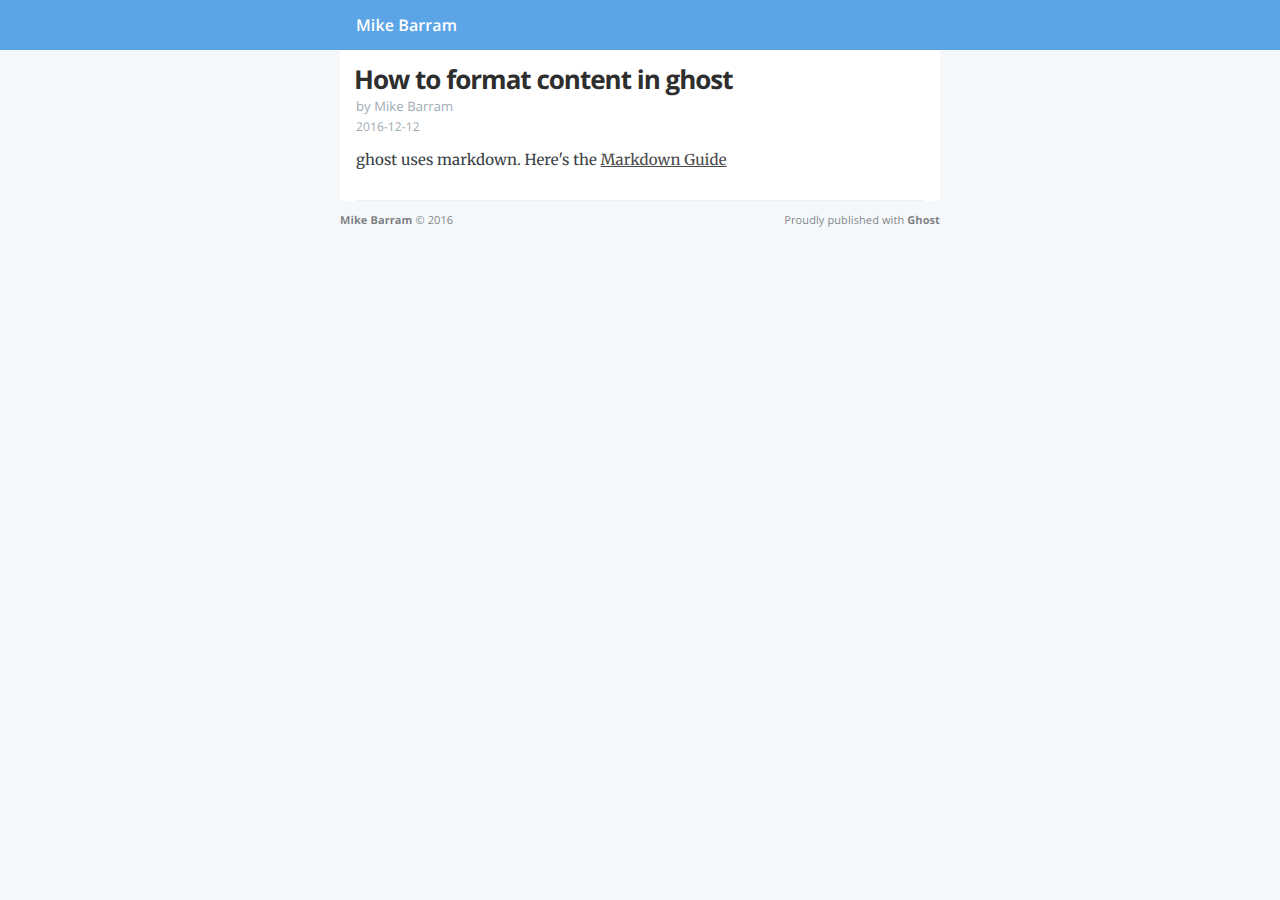
<file: how-to-format-content-in-ghost/amp/index.html>
<!DOCTYPE html>
<html ⚡>
<head>
    <meta charset="utf-8">

    <title>How to format content in ghost</title>
    <meta name="description" content="" />

    <meta name="HandheldFriendly" content="True" />
    <meta name="viewport" content="width=device-width,minimum-scale=1,initial-scale=1">

    <link rel="shortcut icon" href="../../favicon.ico">

    <link rel="canonical" href="../index.html" />
    <meta name="referrer" content="no-referrer-when-downgrade" />
    
    <meta property="og:site_name" content="Mike Barram" />
    <meta property="og:type" content="article" />
    <meta property="og:title" content="How to format content in ghost" />
    <meta property="og:description" content="ghost uses markdown. Here&#x27;s the Markdown Guide" />
    <meta property="og:url" content="http://localhost:2368/how-to-format-content-in-ghost/" />
    <meta property="article:published_time" content="2016-12-12T11:47:35.000Z" />
    <meta property="article:modified_time" content="2016-12-12T11:47:35.000Z" />
    <meta name="twitter:card" content="summary" />
    <meta name="twitter:title" content="How to format content in ghost" />
    <meta name="twitter:description" content="ghost uses markdown. Here&#x27;s the Markdown Guide" />
    <meta name="twitter:url" content="http://localhost:2368/how-to-format-content-in-ghost/" />
    <meta name="twitter:label1" content="Written by" />
    <meta name="twitter:data1" content="Mike Barram" />
    
    <script type="application/ld+json">
{
    "@context": "https://schema.org",
    "@type": "Article",
    "publisher": {
        "@type": "Organization",
        "name": "Mike Barram",
        "logo": "http://localhost:2368/ghost/img/ghosticon.jpg"
    },
    "author": {
        "@type": "Person",
        "name": "Mike Barram",
        "url": "http://localhost:2368/author/mike/",
        "sameAs": []
    },
    "headline": "How to format content in ghost",
    "url": "http://localhost:2368/how-to-format-content-in-ghost/",
    "datePublished": "2016-12-12T11:47:35.000Z",
    "dateModified": "2016-12-12T11:47:35.000Z",
    "description": "ghost uses markdown. Here&#x27;s the Markdown Guide",
    "mainEntityOfPage": {
        "@type": "WebPage",
        "@id": "http://localhost:2368"
    }
}
    </script>

    <meta name="generator" content="Ghost 0.11" />
    <link rel="alternate" type="application/rss+xml" title="Mike Barram" href="../../rss/index.html" />

    <link rel="stylesheet" type="text/css" href="https://fonts.googleapis.com/css?family=Merriweather:300,700,700italic,300italic|Open+Sans:700,600,400" />
    <style amp-custom>
        /* ==========================================================================
           Table of Contents
           ========================================================================== */

        /*

            0. Normalize
            1. General
            2. Utilities
            3. AMP Post
            4. Footer

        */

        /* ==========================================================================
           0. normalize.css v3.0.3 | MIT License | git.io/normalize | (minified)
           ========================================================================== */

        html {
            font-family: sans-serif;

            -ms-text-size-adjust: 100%;
            -webkit-text-size-adjust: 100%;
        }
        body {
            margin: 0;
        }
        article,
        aside,
        details,
        figcaption,
        figure,
        footer,
        header,
        main,
        menu,
        nav,
        section,
        summary {
            display: block;
        }
        audio,
        canvas,
        progress,
        video {
            display: inline-block;
            vertical-align: baseline;
        }
        audio:not([controls]) {
            display: none;
            height: 0;
        }
        [hidden],
        template {
            display: none;
        }
        a {
            background-color: transparent;
        }
        a:active,
        a:hover {
            outline: 0;
        }
        abbr[title] {
            border-bottom: 1px dotted;
        }
        b,
        strong {
            font-weight: bold;
        }
        dfn {
            font-style: italic;
        }
        h1 {
            margin: 0.67em 0;
            font-size: 2em;
        }
        mark {
            background: #ff0;
            color: #000;
        }
        small {
            font-size: 80%;
        }
        sub,
        sup {
            position: relative;
            vertical-align: baseline;
            font-size: 75%;
            line-height: 0;
        }
        sup {
            top: -0.5em;
        }
        sub {
            bottom: -0.25em;
        }
        img {
            border: 0;
        }
        amp-img {
            border: 0;
        }
        svg:not(:root) {
            overflow: hidden;
        }
        figure {
            margin: 1em 40px;
        }
        hr {
            box-sizing: content-box;
            height: 0;
        }
        pre {
            overflow: auto;
        }
        code,
        kbd,
        pre,
        samp {
            font-family: monospace, monospace;
            font-size: 1em;
        }
        button,
        input,
        optgroup,
        select,
        textarea {
            margin: 0;
            color: inherit;
            font: inherit;
        }
        button {
            overflow: visible;
        }
        button,
        select {
            text-transform: none;
        }
        button,
        html input[type="button"],
        input[type="reset"],
        input[type="submit"] {
            cursor: pointer;

            -webkit-appearance: button;
        }
        button[disabled],
        html input[disabled] {
            cursor: default;
        }
        button::-moz-focus-inner,
        input::-moz-focus-inner {
            padding: 0;
            border: 0;
        }
        input {
            line-height: normal;
        }
        input[type="checkbox"],
        input[type="radio"] {
            box-sizing: border-box;
            padding: 0;
        }
        input[type="number"]::-webkit-inner-spin-button,
        input[type="number"]::-webkit-outer-spin-button {
            height: auto;
        }
        input[type="search"] {
            -webkit-appearance: textfield;
        }
        input[type="search"]::-webkit-search-cancel-button,
        input[type="search"]::-webkit-search-decoration {
            -webkit-appearance: none;
        }
        fieldset {
            margin: 0 2px;
            padding: 0.35em 0.625em 0.75em;
            border: 1px solid #c0c0c0;
        }
        legend {
            padding: 0;
            border: 0;
        }
        textarea {
            overflow: auto;
        }
        optgroup {
            font-weight: bold;
        }
        table {
            border-spacing: 0;
            border-collapse: collapse;
        }
        td,
        th {
            padding: 0;
        }


        /* ==========================================================================
           1. General - Setting up some base styles
           ========================================================================== */

        html {
            max-height: 100%;
            height: 100%;
            font-size: 62.5%;

            -webkit-tap-highlight-color: rgba(0, 0, 0, 0);
        }

        body {
            max-height: 100%;
            height: 100%;
            color: #3a4145;
            background: #f4f8fb;
            letter-spacing: 0.01rem;
            font-family: "Merriweather", serif;
            font-size: 1.8rem;
            line-height: 1.75em;
            text-rendering: geometricPrecision;

            -webkit-font-feature-settings: "kern" 1;
            -moz-font-feature-settings: "kern" 1;
            -o-font-feature-settings: "kern" 1;
        }

        ::-moz-selection {
            background: #d6edff;
        }

        ::selection {
            background: #d6edff;
        }

        h1,
        h2,
        h3,
        h4,
        h5,
        h6 {
            margin: 0 0 0.3em 0;
            color: #2e2e2e;
            font-family: "Open Sans", sans-serif;
            line-height: 1.15em;
            text-rendering: geometricPrecision;

            -webkit-font-feature-settings: "dlig" 1, "liga" 1, "lnum" 1, "kern" 1;
            -moz-font-feature-settings: "dlig" 1, "liga" 1, "lnum" 1, "kern" 1;
            -o-font-feature-settings: "dlig" 1, "liga" 1, "lnum" 1, "kern" 1;
        }

        h1 {
            text-indent: -2px;
            letter-spacing: -1px;
            font-size: 2.6rem;
        }

        h2 {
            letter-spacing: 0;
            font-size: 2.4rem;
        }

        h3 {
            letter-spacing: -0.6px;
            font-size: 2.1rem;
        }

        h4 {
            font-size: 1.9rem;
        }

        h5 {
            font-size: 1.8rem;
        }

        h6 {
            font-size: 1.8rem;
        }

        a {
            color: #4a4a4a;
        }

        a:hover {
            color: #111;
        }

        p,
        ul,
        ol,
        dl {
            margin: 0 0 2.5rem 0;
            font-size: 1.5rem;
            text-rendering: geometricPrecision;

            -webkit-font-feature-settings: "liga" 1, "onum" 1, "kern" 1;
            -moz-font-feature-settings: "liga" 1, "onum" 1, "kern" 1;
            -o-font-feature-settings: "liga" 1, "onum" 1, "kern" 1;
        }

        ol,
        ul {
            padding-left: 2em;
        }

        ol ol,
        ul ul,
        ul ol,
        ol ul {
            margin: 0 0 0.4em 0;
            padding-left: 2em;
        }

        dl dt {
            float: left;
            clear: left;
            overflow: hidden;
            margin-bottom: 1em;
            width: 180px;
            text-align: right;
            text-overflow: ellipsis;
            white-space: nowrap;
            font-weight: 700;
        }

        dl dd {
            margin-bottom: 1em;
            margin-left: 200px;
        }

        li {
            margin: 0.4em 0;
        }

        li li {
            margin: 0;
        }

        hr {
            display: block;
            margin: 1.75em 0;
            padding: 0;
            height: 1px;
            border: 0;
            border-top: #efefef 1px solid;
        }

        blockquote {
            box-sizing: border-box;
            margin: 1.75em 0 1.75em 0;
            padding: 0 0 0 1.75em;
            border-left: #4a4a4a 0.4em solid;

            -moz-box-sizing: border-box;
        }

        blockquote p {
            margin: 0.8em 0;
            font-style: italic;
        }

        blockquote small {
            display: inline-block;
            margin: 0.8em 0 0.8em 1.5em;
            color: #ccc;
            font-size: 0.9em;
        }

        blockquote small:before {
            content: "\2014 \00A0";
        }

        blockquote cite {
            font-weight: 700;
        }

        blockquote cite a {
            font-weight: normal;
        }

        mark {
            background-color: #fdffb6;
        }

        code,
        tt {
            padding: 1px 3px;
            border: #e3edf3 1px solid;
            background: #f7fafb;
            border-radius: 2px;
            white-space: pre-wrap;
            font-family: Inconsolata, monospace, sans-serif;
            font-size: 0.85em;
            font-feature-settings: "liga" 0;

            -webkit-font-feature-settings: "liga" 0;
            -moz-font-feature-settings: "liga" 0;
        }

        pre {
            overflow: auto;
            box-sizing: border-box;
            margin: 0 0 1.75em 0;
            padding: 10px;
            width: 100%;
            border: #e3edf3 1px solid;
            background: #f7fafb;
            border-radius: 3px;
            white-space: pre;
            font-family: Inconsolata, monospace, sans-serif;
            font-size: 0.9em;

            -moz-box-sizing: border-box;
        }

        pre code,
        pre tt {
            padding: 0;
            border: none;
            background: transparent;
            white-space: pre-wrap;
            font-size: inherit;
        }

        kbd {
            display: inline-block;
            margin-bottom: 0.4em;
            padding: 1px 8px;
            border: #ccc 1px solid;
            background: #f4f4f4;
            border-radius: 4px;
            box-shadow: 0 1px 0 rgba(0, 0, 0, 0.2),
            0 1px 0 0 #fff inset;
            color: #666;
            text-shadow: #fff 0 1px 0;
            font-size: 0.9em;
            font-weight: 700;
        }

        table {
            box-sizing: border-box;
            margin: 1.75em 0;
            max-width: 100%;
            width: 100%;
            background-color: transparent;

            -moz-box-sizing: border-box;
        }

        table th,
        table td {
            padding: 8px;
            border-top: #efefef 1px solid;
            vertical-align: top;
            text-align: left;
            line-height: 20px;
        }

        table th {
            color: #000;
        }

        table caption + thead tr:first-child th,
        table caption + thead tr:first-child td,
        table colgroup + thead tr:first-child th,
        table colgroup + thead tr:first-child td,
        table thead:first-child tr:first-child th,
        table thead:first-child tr:first-child td {
            border-top: 0;
        }

        table tbody + tbody {
            border-top: #efefef 2px solid;
        }

        table table table {
            background-color: #fff;
        }

        table tbody > tr:nth-child(odd) > td,
        table tbody > tr:nth-child(odd) > th {
            background-color: #f6f6f6;
        }

        table.plain tbody > tr:nth-child(odd) > td,
        table.plain tbody > tr:nth-child(odd) > th {
            background: transparent;
        }

        iframe,
        amp-iframe,
        .fluid-width-video-wrapper {
            display: block;
            margin: 1.75em 0;
        }

        /* When a video is inside the fitvids wrapper, drop the
        margin on the iframe, cause it breaks stuff. */
        .fluid-width-video-wrapper iframe,
        .fluid-width-video-wrapper amp-iframe {
            margin: 0;
        }

        textarea,
        select,
        input {
            margin: 0 0 5px 0;
            padding: 6px 9px;
            width: 260px;
            outline: 0;
            border: #e7eef2 1px solid;
            background: #fff;
            border-radius: 4px;
            box-shadow: none;
            font-family: "Open Sans", sans-serif;
            font-size: 1.6rem;
            line-height: 1.4em;
            font-weight: 100;

            -webkit-appearance: none;
        }

        textarea {
            min-width: 250px;
            min-height: 80px;
            max-width: 340px;
            width: 100%;
            height: auto;
        }

        input[type="text"]:focus,
        input[type="email"]:focus,
        input[type="search"]:focus,
        input[type="tel"]:focus,
        input[type="url"]:focus,
        input[type="password"]:focus,
        input[type="number"]:focus,
        input[type="date"]:focus,
        input[type="month"]:focus,
        input[type="week"]:focus,
        input[type="time"]:focus,
        input[type="datetime"]:focus,
        input[type="datetime-local"]:focus,
        textarea:focus {
            outline: none;
            outline-width: 0;
            border: #bbc7cc 1px solid;
            background: #fff;
        }

        select {
            width: 270px;
            height: 30px;
            line-height: 30px;
        }

        /* ==========================================================================
           2. Utilities
           ========================================================================== */

        /* Clears shit */
        .clearfix:before,
        .clearfix:after {
            content: " ";
            display: table;
        }
        .clearfix:after {
            clear: both;
        }
        .clearfix {
            zoom: 1;
        }

        /* ==========================================================================
           3. AMP Post
           ========================================================================== */



        .main-header {
            position: relative;
            display: table;
            overflow: hidden;
            box-sizing: border-box;
            width: 100%;
            height: 50px;
            background: #5ba4e5 no-repeat center center;
            background-size: cover;
            text-align: left;

            -webkit-box-sizing: border-box;
            -moz-box-sizing: border-box;
        }

        .content {
            background: #fff;
            padding-top: 15px;
        }
        .blog-title,
        .content {
            margin: auto;
            max-width: 600px;
        }

        .blog-title a {
            display: block;
            padding-right: 16px;
            padding-left: 16px;
            height: 50px;
            color: #fff;
            text-decoration: none;
            font-family: "Open Sans", sans-serif;
            font-size: 16px;
            line-height: 50px;
            font-weight: 600;
        }

        .post {
            position: relative;
            margin-top: 0;
            margin-right: 16px;
            margin-left: 16px;
            padding-bottom: 0;
            max-width: 100%;
            border-bottom: #ebf2f6 1px solid;
            word-wrap: break-word;
            font-size: 0.95em;
            line-height: 1.65em;
        }

        .post-header {
            margin-bottom: 1rem;
        }

        .post-title {
            margin-bottom: 0;
        }

        .post-title a {
            text-decoration: none;
        }

        .post-meta {
            display: block;
            margin: 3px 0 0 0;
            color: #9eabb3;
            font-family: "Open Sans", sans-serif;
            font-size: 1.3rem;
            line-height: 2.2rem;
        }

        .post-meta a {
            color: #9eabb3;
            text-decoration: none;
        }

        .post-meta a:hover {
            text-decoration: underline;
        }

        .post-meta .author {
            margin: 0;
            font-size: 1.3rem;
            line-height: 1.3em;
        }

        .post-date {
            display: inline-block;
            text-transform: uppercase;
            white-space: nowrap;
            font-size: 1.2rem;
            line-height: 1.2em;
        }

        .post-image {
            margin: 0;
            padding-top: 3rem;
            padding-bottom: 30px;
            border-top: 1px #E8E8E8 solid;
        }

        /* Keep images centered, and allow images wider than the main
           text column to break out. */
        .post-content amp-img,
        .post-content amp-anim {
            /* Centers an image by (1) pushing its left edge to the
               center of its container and (2) shifting the entire image
               in the opposite direction by half its own width.
               Works for images that are larger than their containers. */
            position: relative;
            left: 50%;
            display: block;
            padding: 0;
            min-width: 0;
            max-width: 112%; /* fallback when calc doesn't work */
            width: calc(100% + 32px); /* expand with to image + margins */
            height: auto;
            transform: translateX(-50%);

            -webkit-transform: translateX(-50%); /* for Safari and iOS */
            -ms-transform: translateX(-50%); /* for IE9 */
        }

        .footnotes {
            font-size: 1.3rem;
            line-height: 1.6em;
            font-style: italic;
        }

        .footnotes li {
            margin: 0.6rem 0;
        }

        .footnotes p {
            margin: 0;
        }

        .footnotes p a:last-child {
            text-decoration: none;
        }

        /* ==========================================================================
           4. Footer - The bottom the AMP Post
           ========================================================================== */

        .site-footer {
            position: relative;
            margin: 0 auto 20px auto;
            padding: 1rem 15px;
            max-width: 600px;
            color: rgba(0,0,0,0.5);
            font-family: "Open Sans", sans-serif;
            font-size: 1.1rem;
            line-height: 1.75em;
        }

        .site-footer a {
            color: rgba(0,0,0,0.5);
            text-decoration: none;
            font-weight: bold;
        }

        .site-footer a:hover {
            border-bottom: #bbc7cc 1px solid;
        }

        .poweredby {
            display: block;
            float: right;
            width: 45%;
            text-align: right;
        }

        .copyright {
            display: block;
            float: left;
            width: 45%;
        }
    </style>

    <style amp-boilerplate>body{-webkit-animation:-amp-start 8s steps(1,end) 0s 1 normal both;-moz-animation:-amp-start 8s steps(1,end) 0s 1 normal both;-ms-animation:-amp-start 8s steps(1,end) 0s 1 normal both;animation:-amp-start 8s steps(1,end) 0s 1 normal both}@-webkit-keyframes -amp-start{from{visibility:hidden}to{visibility:visible}}@-moz-keyframes -amp-start{from{visibility:hidden}to{visibility:visible}}@-ms-keyframes -amp-start{from{visibility:hidden}to{visibility:visible}}@-o-keyframes -amp-start{from{visibility:hidden}to{visibility:visible}}@keyframes -amp-start{from{visibility:hidden}to{visibility:visible}}</style><noscript><style amp-boilerplate>body{-webkit-animation:none;-moz-animation:none;-ms-animation:none;animation:none}</style></noscript>
    <script async src="https://cdn.ampproject.org/v0.js"></script>

    

</head>

<body class="amp-template">
    <header class="main-header">
        <nav class="blog-title">
            <a href="../../index.html">Mike Barram</a>
        </nav>
    </header>

    <main class="content" role="main">
        <article class="post">

            <header class="post-header">
                <h1 class="post-title">How to format content in ghost</h1>
                <section class="post-meta">
                    <p class="author">by <a href="../../author/mike/index.html">Mike Barram</a></p>
                    <time class="post-date" datetime="2016-12-12">2016-12-12</time>
                </section>
            </header>
            <section class="post-content">

                <p>ghost uses markdown. Here's the <a href="https://help.ghost.org/hc/en-us/articles/224410728-Markdown-Guide">Markdown Guide</a></p>

            </section>

        </article>
    </main>
    <footer class="site-footer clearfix">
        <section class="copyright"><a href="../../index.html">Mike Barram</a> &copy; 2016</section>
        <section class="poweredby">Proudly published with <a href="https://ghost.org">Ghost</a></section>
    </footer>
</body>
</html>
</file>
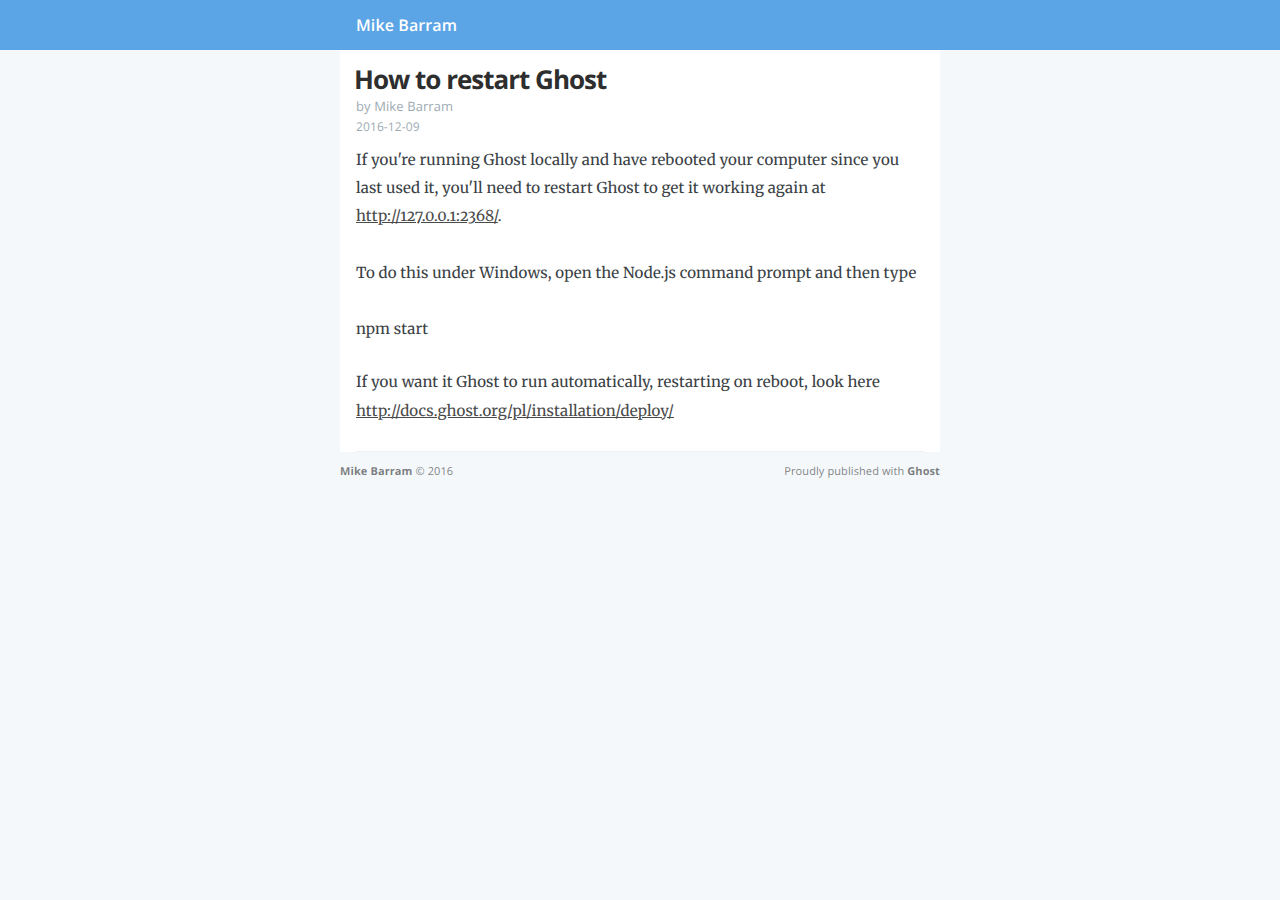
<file: how-to-restart-ghost/amp/index.html>
<!DOCTYPE html>
<html ⚡>
<head>
    <meta charset="utf-8">

    <title>How to restart Ghost</title>
    <meta name="description" content="" />

    <meta name="HandheldFriendly" content="True" />
    <meta name="viewport" content="width=device-width,minimum-scale=1,initial-scale=1">

    <link rel="shortcut icon" href="../../favicon.ico">

    <link rel="canonical" href="../index.html" />
    <meta name="referrer" content="no-referrer-when-downgrade" />
    
    <meta property="og:site_name" content="Mike Barram" />
    <meta property="og:type" content="article" />
    <meta property="og:title" content="How to restart Ghost" />
    <meta property="og:description" content="If you&#x27;re running Ghost locally and have rebooted your computer since you last used it, you&#x27;ll need to restart Ghost to get it working again at http://127.0.0.1:2368/.  To do this under Windows, open the Node.js command prompt and then type  npm start If you" />
    <meta property="og:url" content="http://localhost:2368/how-to-restart-ghost/" />
    <meta property="article:published_time" content="2016-12-09T13:38:09.000Z" />
    <meta property="article:modified_time" content="2016-12-09T13:38:09.000Z" />
    <meta name="twitter:card" content="summary" />
    <meta name="twitter:title" content="How to restart Ghost" />
    <meta name="twitter:description" content="If you&#x27;re running Ghost locally and have rebooted your computer since you last used it, you&#x27;ll need to restart Ghost to get it working again at http://127.0.0.1:2368/.  To do this under Windows, open the Node.js command prompt and then type  npm start If you" />
    <meta name="twitter:url" content="http://localhost:2368/how-to-restart-ghost/" />
    <meta name="twitter:label1" content="Written by" />
    <meta name="twitter:data1" content="Mike Barram" />
    
    <script type="application/ld+json">
{
    "@context": "https://schema.org",
    "@type": "Article",
    "publisher": {
        "@type": "Organization",
        "name": "Mike Barram",
        "logo": "http://localhost:2368/ghost/img/ghosticon.jpg"
    },
    "author": {
        "@type": "Person",
        "name": "Mike Barram",
        "url": "http://localhost:2368/author/mike/",
        "sameAs": []
    },
    "headline": "How to restart Ghost",
    "url": "http://localhost:2368/how-to-restart-ghost/",
    "datePublished": "2016-12-09T13:38:09.000Z",
    "dateModified": "2016-12-09T13:38:09.000Z",
    "description": "If you&#x27;re running Ghost locally and have rebooted your computer since you last used it, you&#x27;ll need to restart Ghost to get it working again at http://127.0.0.1:2368/.  To do this under Windows, open the Node.js command prompt and then type  npm start If you",
    "mainEntityOfPage": {
        "@type": "WebPage",
        "@id": "http://localhost:2368"
    }
}
    </script>

    <meta name="generator" content="Ghost 0.11" />
    <link rel="alternate" type="application/rss+xml" title="Mike Barram" href="../../rss/index.html" />

    <link rel="stylesheet" type="text/css" href="https://fonts.googleapis.com/css?family=Merriweather:300,700,700italic,300italic|Open+Sans:700,600,400" />
    <style amp-custom>
        /* ==========================================================================
           Table of Contents
           ========================================================================== */

        /*

            0. Normalize
            1. General
            2. Utilities
            3. AMP Post
            4. Footer

        */

        /* ==========================================================================
           0. normalize.css v3.0.3 | MIT License | git.io/normalize | (minified)
           ========================================================================== */

        html {
            font-family: sans-serif;

            -ms-text-size-adjust: 100%;
            -webkit-text-size-adjust: 100%;
        }
        body {
            margin: 0;
        }
        article,
        aside,
        details,
        figcaption,
        figure,
        footer,
        header,
        main,
        menu,
        nav,
        section,
        summary {
            display: block;
        }
        audio,
        canvas,
        progress,
        video {
            display: inline-block;
            vertical-align: baseline;
        }
        audio:not([controls]) {
            display: none;
            height: 0;
        }
        [hidden],
        template {
            display: none;
        }
        a {
            background-color: transparent;
        }
        a:active,
        a:hover {
            outline: 0;
        }
        abbr[title] {
            border-bottom: 1px dotted;
        }
        b,
        strong {
            font-weight: bold;
        }
        dfn {
            font-style: italic;
        }
        h1 {
            margin: 0.67em 0;
            font-size: 2em;
        }
        mark {
            background: #ff0;
            color: #000;
        }
        small {
            font-size: 80%;
        }
        sub,
        sup {
            position: relative;
            vertical-align: baseline;
            font-size: 75%;
            line-height: 0;
        }
        sup {
            top: -0.5em;
        }
        sub {
            bottom: -0.25em;
        }
        img {
            border: 0;
        }
        amp-img {
            border: 0;
        }
        svg:not(:root) {
            overflow: hidden;
        }
        figure {
            margin: 1em 40px;
        }
        hr {
            box-sizing: content-box;
            height: 0;
        }
        pre {
            overflow: auto;
        }
        code,
        kbd,
        pre,
        samp {
            font-family: monospace, monospace;
            font-size: 1em;
        }
        button,
        input,
        optgroup,
        select,
        textarea {
            margin: 0;
            color: inherit;
            font: inherit;
        }
        button {
            overflow: visible;
        }
        button,
        select {
            text-transform: none;
        }
        button,
        html input[type="button"],
        input[type="reset"],
        input[type="submit"] {
            cursor: pointer;

            -webkit-appearance: button;
        }
        button[disabled],
        html input[disabled] {
            cursor: default;
        }
        button::-moz-focus-inner,
        input::-moz-focus-inner {
            padding: 0;
            border: 0;
        }
        input {
            line-height: normal;
        }
        input[type="checkbox"],
        input[type="radio"] {
            box-sizing: border-box;
            padding: 0;
        }
        input[type="number"]::-webkit-inner-spin-button,
        input[type="number"]::-webkit-outer-spin-button {
            height: auto;
        }
        input[type="search"] {
            -webkit-appearance: textfield;
        }
        input[type="search"]::-webkit-search-cancel-button,
        input[type="search"]::-webkit-search-decoration {
            -webkit-appearance: none;
        }
        fieldset {
            margin: 0 2px;
            padding: 0.35em 0.625em 0.75em;
            border: 1px solid #c0c0c0;
        }
        legend {
            padding: 0;
            border: 0;
        }
        textarea {
            overflow: auto;
        }
        optgroup {
            font-weight: bold;
        }
        table {
            border-spacing: 0;
            border-collapse: collapse;
        }
        td,
        th {
            padding: 0;
        }


        /* ==========================================================================
           1. General - Setting up some base styles
           ========================================================================== */

        html {
            max-height: 100%;
            height: 100%;
            font-size: 62.5%;

            -webkit-tap-highlight-color: rgba(0, 0, 0, 0);
        }

        body {
            max-height: 100%;
            height: 100%;
            color: #3a4145;
            background: #f4f8fb;
            letter-spacing: 0.01rem;
            font-family: "Merriweather", serif;
            font-size: 1.8rem;
            line-height: 1.75em;
            text-rendering: geometricPrecision;

            -webkit-font-feature-settings: "kern" 1;
            -moz-font-feature-settings: "kern" 1;
            -o-font-feature-settings: "kern" 1;
        }

        ::-moz-selection {
            background: #d6edff;
        }

        ::selection {
            background: #d6edff;
        }

        h1,
        h2,
        h3,
        h4,
        h5,
        h6 {
            margin: 0 0 0.3em 0;
            color: #2e2e2e;
            font-family: "Open Sans", sans-serif;
            line-height: 1.15em;
            text-rendering: geometricPrecision;

            -webkit-font-feature-settings: "dlig" 1, "liga" 1, "lnum" 1, "kern" 1;
            -moz-font-feature-settings: "dlig" 1, "liga" 1, "lnum" 1, "kern" 1;
            -o-font-feature-settings: "dlig" 1, "liga" 1, "lnum" 1, "kern" 1;
        }

        h1 {
            text-indent: -2px;
            letter-spacing: -1px;
            font-size: 2.6rem;
        }

        h2 {
            letter-spacing: 0;
            font-size: 2.4rem;
        }

        h3 {
            letter-spacing: -0.6px;
            font-size: 2.1rem;
        }

        h4 {
            font-size: 1.9rem;
        }

        h5 {
            font-size: 1.8rem;
        }

        h6 {
            font-size: 1.8rem;
        }

        a {
            color: #4a4a4a;
        }

        a:hover {
            color: #111;
        }

        p,
        ul,
        ol,
        dl {
            margin: 0 0 2.5rem 0;
            font-size: 1.5rem;
            text-rendering: geometricPrecision;

            -webkit-font-feature-settings: "liga" 1, "onum" 1, "kern" 1;
            -moz-font-feature-settings: "liga" 1, "onum" 1, "kern" 1;
            -o-font-feature-settings: "liga" 1, "onum" 1, "kern" 1;
        }

        ol,
        ul {
            padding-left: 2em;
        }

        ol ol,
        ul ul,
        ul ol,
        ol ul {
            margin: 0 0 0.4em 0;
            padding-left: 2em;
        }

        dl dt {
            float: left;
            clear: left;
            overflow: hidden;
            margin-bottom: 1em;
            width: 180px;
            text-align: right;
            text-overflow: ellipsis;
            white-space: nowrap;
            font-weight: 700;
        }

        dl dd {
            margin-bottom: 1em;
            margin-left: 200px;
        }

        li {
            margin: 0.4em 0;
        }

        li li {
            margin: 0;
        }

        hr {
            display: block;
            margin: 1.75em 0;
            padding: 0;
            height: 1px;
            border: 0;
            border-top: #efefef 1px solid;
        }

        blockquote {
            box-sizing: border-box;
            margin: 1.75em 0 1.75em 0;
            padding: 0 0 0 1.75em;
            border-left: #4a4a4a 0.4em solid;

            -moz-box-sizing: border-box;
        }

        blockquote p {
            margin: 0.8em 0;
            font-style: italic;
        }

        blockquote small {
            display: inline-block;
            margin: 0.8em 0 0.8em 1.5em;
            color: #ccc;
            font-size: 0.9em;
        }

        blockquote small:before {
            content: "\2014 \00A0";
        }

        blockquote cite {
            font-weight: 700;
        }

        blockquote cite a {
            font-weight: normal;
        }

        mark {
            background-color: #fdffb6;
        }

        code,
        tt {
            padding: 1px 3px;
            border: #e3edf3 1px solid;
            background: #f7fafb;
            border-radius: 2px;
            white-space: pre-wrap;
            font-family: Inconsolata, monospace, sans-serif;
            font-size: 0.85em;
            font-feature-settings: "liga" 0;

            -webkit-font-feature-settings: "liga" 0;
            -moz-font-feature-settings: "liga" 0;
        }

        pre {
            overflow: auto;
            box-sizing: border-box;
            margin: 0 0 1.75em 0;
            padding: 10px;
            width: 100%;
            border: #e3edf3 1px solid;
            background: #f7fafb;
            border-radius: 3px;
            white-space: pre;
            font-family: Inconsolata, monospace, sans-serif;
            font-size: 0.9em;

            -moz-box-sizing: border-box;
        }

        pre code,
        pre tt {
            padding: 0;
            border: none;
            background: transparent;
            white-space: pre-wrap;
            font-size: inherit;
        }

        kbd {
            display: inline-block;
            margin-bottom: 0.4em;
            padding: 1px 8px;
            border: #ccc 1px solid;
            background: #f4f4f4;
            border-radius: 4px;
            box-shadow: 0 1px 0 rgba(0, 0, 0, 0.2),
            0 1px 0 0 #fff inset;
            color: #666;
            text-shadow: #fff 0 1px 0;
            font-size: 0.9em;
            font-weight: 700;
        }

        table {
            box-sizing: border-box;
            margin: 1.75em 0;
            max-width: 100%;
            width: 100%;
            background-color: transparent;

            -moz-box-sizing: border-box;
        }

        table th,
        table td {
            padding: 8px;
            border-top: #efefef 1px solid;
            vertical-align: top;
            text-align: left;
            line-height: 20px;
        }

        table th {
            color: #000;
        }

        table caption + thead tr:first-child th,
        table caption + thead tr:first-child td,
        table colgroup + thead tr:first-child th,
        table colgroup + thead tr:first-child td,
        table thead:first-child tr:first-child th,
        table thead:first-child tr:first-child td {
            border-top: 0;
        }

        table tbody + tbody {
            border-top: #efefef 2px solid;
        }

        table table table {
            background-color: #fff;
        }

        table tbody > tr:nth-child(odd) > td,
        table tbody > tr:nth-child(odd) > th {
            background-color: #f6f6f6;
        }

        table.plain tbody > tr:nth-child(odd) > td,
        table.plain tbody > tr:nth-child(odd) > th {
            background: transparent;
        }

        iframe,
        amp-iframe,
        .fluid-width-video-wrapper {
            display: block;
            margin: 1.75em 0;
        }

        /* When a video is inside the fitvids wrapper, drop the
        margin on the iframe, cause it breaks stuff. */
        .fluid-width-video-wrapper iframe,
        .fluid-width-video-wrapper amp-iframe {
            margin: 0;
        }

        textarea,
        select,
        input {
            margin: 0 0 5px 0;
            padding: 6px 9px;
            width: 260px;
            outline: 0;
            border: #e7eef2 1px solid;
            background: #fff;
            border-radius: 4px;
            box-shadow: none;
            font-family: "Open Sans", sans-serif;
            font-size: 1.6rem;
            line-height: 1.4em;
            font-weight: 100;

            -webkit-appearance: none;
        }

        textarea {
            min-width: 250px;
            min-height: 80px;
            max-width: 340px;
            width: 100%;
            height: auto;
        }

        input[type="text"]:focus,
        input[type="email"]:focus,
        input[type="search"]:focus,
        input[type="tel"]:focus,
        input[type="url"]:focus,
        input[type="password"]:focus,
        input[type="number"]:focus,
        input[type="date"]:focus,
        input[type="month"]:focus,
        input[type="week"]:focus,
        input[type="time"]:focus,
        input[type="datetime"]:focus,
        input[type="datetime-local"]:focus,
        textarea:focus {
            outline: none;
            outline-width: 0;
            border: #bbc7cc 1px solid;
            background: #fff;
        }

        select {
            width: 270px;
            height: 30px;
            line-height: 30px;
        }

        /* ==========================================================================
           2. Utilities
           ========================================================================== */

        /* Clears shit */
        .clearfix:before,
        .clearfix:after {
            content: " ";
            display: table;
        }
        .clearfix:after {
            clear: both;
        }
        .clearfix {
            zoom: 1;
        }

        /* ==========================================================================
           3. AMP Post
           ========================================================================== */



        .main-header {
            position: relative;
            display: table;
            overflow: hidden;
            box-sizing: border-box;
            width: 100%;
            height: 50px;
            background: #5ba4e5 no-repeat center center;
            background-size: cover;
            text-align: left;

            -webkit-box-sizing: border-box;
            -moz-box-sizing: border-box;
        }

        .content {
            background: #fff;
            padding-top: 15px;
        }
        .blog-title,
        .content {
            margin: auto;
            max-width: 600px;
        }

        .blog-title a {
            display: block;
            padding-right: 16px;
            padding-left: 16px;
            height: 50px;
            color: #fff;
            text-decoration: none;
            font-family: "Open Sans", sans-serif;
            font-size: 16px;
            line-height: 50px;
            font-weight: 600;
        }

        .post {
            position: relative;
            margin-top: 0;
            margin-right: 16px;
            margin-left: 16px;
            padding-bottom: 0;
            max-width: 100%;
            border-bottom: #ebf2f6 1px solid;
            word-wrap: break-word;
            font-size: 0.95em;
            line-height: 1.65em;
        }

        .post-header {
            margin-bottom: 1rem;
        }

        .post-title {
            margin-bottom: 0;
        }

        .post-title a {
            text-decoration: none;
        }

        .post-meta {
            display: block;
            margin: 3px 0 0 0;
            color: #9eabb3;
            font-family: "Open Sans", sans-serif;
            font-size: 1.3rem;
            line-height: 2.2rem;
        }

        .post-meta a {
            color: #9eabb3;
            text-decoration: none;
        }

        .post-meta a:hover {
            text-decoration: underline;
        }

        .post-meta .author {
            margin: 0;
            font-size: 1.3rem;
            line-height: 1.3em;
        }

        .post-date {
            display: inline-block;
            text-transform: uppercase;
            white-space: nowrap;
            font-size: 1.2rem;
            line-height: 1.2em;
        }

        .post-image {
            margin: 0;
            padding-top: 3rem;
            padding-bottom: 30px;
            border-top: 1px #E8E8E8 solid;
        }

        /* Keep images centered, and allow images wider than the main
           text column to break out. */
        .post-content amp-img,
        .post-content amp-anim {
            /* Centers an image by (1) pushing its left edge to the
               center of its container and (2) shifting the entire image
               in the opposite direction by half its own width.
               Works for images that are larger than their containers. */
            position: relative;
            left: 50%;
            display: block;
            padding: 0;
            min-width: 0;
            max-width: 112%; /* fallback when calc doesn't work */
            width: calc(100% + 32px); /* expand with to image + margins */
            height: auto;
            transform: translateX(-50%);

            -webkit-transform: translateX(-50%); /* for Safari and iOS */
            -ms-transform: translateX(-50%); /* for IE9 */
        }

        .footnotes {
            font-size: 1.3rem;
            line-height: 1.6em;
            font-style: italic;
        }

        .footnotes li {
            margin: 0.6rem 0;
        }

        .footnotes p {
            margin: 0;
        }

        .footnotes p a:last-child {
            text-decoration: none;
        }

        /* ==========================================================================
           4. Footer - The bottom the AMP Post
           ========================================================================== */

        .site-footer {
            position: relative;
            margin: 0 auto 20px auto;
            padding: 1rem 15px;
            max-width: 600px;
            color: rgba(0,0,0,0.5);
            font-family: "Open Sans", sans-serif;
            font-size: 1.1rem;
            line-height: 1.75em;
        }

        .site-footer a {
            color: rgba(0,0,0,0.5);
            text-decoration: none;
            font-weight: bold;
        }

        .site-footer a:hover {
            border-bottom: #bbc7cc 1px solid;
        }

        .poweredby {
            display: block;
            float: right;
            width: 45%;
            text-align: right;
        }

        .copyright {
            display: block;
            float: left;
            width: 45%;
        }
    </style>

    <style amp-boilerplate>body{-webkit-animation:-amp-start 8s steps(1,end) 0s 1 normal both;-moz-animation:-amp-start 8s steps(1,end) 0s 1 normal both;-ms-animation:-amp-start 8s steps(1,end) 0s 1 normal both;animation:-amp-start 8s steps(1,end) 0s 1 normal both}@-webkit-keyframes -amp-start{from{visibility:hidden}to{visibility:visible}}@-moz-keyframes -amp-start{from{visibility:hidden}to{visibility:visible}}@-ms-keyframes -amp-start{from{visibility:hidden}to{visibility:visible}}@-o-keyframes -amp-start{from{visibility:hidden}to{visibility:visible}}@keyframes -amp-start{from{visibility:hidden}to{visibility:visible}}</style><noscript><style amp-boilerplate>body{-webkit-animation:none;-moz-animation:none;-ms-animation:none;animation:none}</style></noscript>
    <script async src="https://cdn.ampproject.org/v0.js"></script>

    

</head>

<body class="amp-template">
    <header class="main-header">
        <nav class="blog-title">
            <a href="../../index.html">Mike Barram</a>
        </nav>
    </header>

    <main class="content" role="main">
        <article class="post">

            <header class="post-header">
                <h1 class="post-title">How to restart Ghost</h1>
                <section class="post-meta">
                    <p class="author">by <a href="../../author/mike/index.html">Mike Barram</a></p>
                    <time class="post-date" datetime="2016-12-09">2016-12-09</time>
                </section>
            </header>
            <section class="post-content">

                <p>If you're running Ghost locally and have rebooted your computer since you last used it, you'll need to restart Ghost to get it working again at <a href="http://127.0.0.1:2368/">http://127.0.0.1:2368/</a>. <br></br>
To do this under Windows, open the Node.js command prompt and then type <br></br>
npm start</p>

<p>If you want it Ghost to run automatically, restarting on reboot, look here <a href="http://docs.ghost.org/pl/installation/deploy/">http://docs.ghost.org/pl/installation/deploy/</a></p>

            </section>

        </article>
    </main>
    <footer class="site-footer clearfix">
        <section class="copyright"><a href="../../index.html">Mike Barram</a> &copy; 2016</section>
        <section class="poweredby">Proudly published with <a href="https://ghost.org">Ghost</a></section>
    </footer>
</body>
</html>
</file>
<file: assets/css/screen.css>
/* ==========================================================================
   Table of Contents
   ========================================================================== */

/*

    0.  Normalize
    1.  Icons
    2.  General
    3.  Utilities
    4.  General
    5.  Single Post
    6.  Author Profile
    7.  Read More
    8.  Third Party Elements
    9.  Pagination
    10. Subscribe
    11. Footer
    12. Media Queries (Tablet)
    13. Media Queries (Mobile)
    14. Animations

*/

/* ==========================================================================
   0. normalize.css v3.0.3 | MIT License | git.io/normalize | (minified)
   ========================================================================== */

html {
    font-family: sans-serif;
    -ms-text-size-adjust: 100%;
    -webkit-text-size-adjust: 100%
}
body { margin: 0; }
article, aside, details,
figcaption, figure,
footer, header,
main, menu, nav,
section, summary { display:block; }
audio, canvas, progress, video {
    display: inline-block;
    vertical-align: baseline;
}
audio:not([controls]) { display: none; height: 0; }
[hidden], template { display: none; }
a { background-color: transparent;}
a:active, a:hover { outline: 0; }
abbr[title] { border-bottom: 1px dotted; }
b, strong { font-weight: bold; }
dfn { font-style: italic; }
h1 { font-size: 2em; margin: 0.67em 0; }
mark { background: #ff0; color: #000; }
small { font-size: 80%; }
sub, sup {
    font-size: 75%;
    line-height: 0;
    position: relative;
    vertical-align: baseline;
}
sup { top: -0.5em; }
sub { bottom: -0.25em; }
img { border: 0; }
svg:not(:root) { overflow: hidden; }
figure { margin: 1em 40px; }
hr { box-sizing: content-box; height: 0; }
pre { overflow: auto; }
code, kbd, pre, samp { font-family: monospace, monospace; font-size: 1em; }
button, input, optgroup, select, textarea {
    color: inherit;
    font: inherit;
    margin: 0;
}
button { overflow: visible; }
button, select { text-transform: none; }
button, html input[type="button"],
input[type="reset"], input[type="submit"] {
    -webkit-appearance: button;
    cursor: pointer;
}
button[disabled], html input[disabled] { cursor: default; }
button::-moz-focus-inner, input::-moz-focus-inner { border: 0; padding: 0; }
input { line-height: normal; }
input[type="checkbox"],
input[type="radio"] { box-sizing: border-box; padding: 0; }
input[type="number"]::-webkit-inner-spin-button,
input[type="number"]::-webkit-outer-spin-button { height: auto; }
input[type="search"] { -webkit-appearance: textfield; }
input[type="search"]::-webkit-search-cancel-button,
input[type="search"]::-webkit-search-decoration { -webkit-appearance: none; }
fieldset {
    border: 1px solid #c0c0c0;
    margin: 0 2px;
    padding: 0.35em 0.625em 0.75em;
}
legend { border: 0; padding: 0; }
textarea { overflow: auto; }
optgroup { font-weight: bold; }
table{ border-collapse: collapse; border-spacing: 0; }
td, th{ padding: 0; }


/* ==========================================================================
   1. Icons - Sets up the icon font and respective classes
   ========================================================================== */

/* Import the font file with the icons in it */
@font-face {
    font-family: "casper-icons";
    src:url("../fonts/casper-icons.eot@v=1");
    src:url("../fonts/casper-icons.eot@v=1") format("embedded-opentype"),
        url("../fonts/casper-icons.woff@v=1") format("woff"),
        url("../fonts/casper-icons.ttf@v=1") format("truetype"),
        url("../fonts/casper-icons.svg@v=1") format("svg");
    font-weight: normal;
    font-style: normal;
}

/* Apply these base styles to all icons */
[class^="icon-"]:before, [class*=" icon-"]:before {
    font-family: "casper-icons", "Open Sans", sans-serif;
    speak: none;
    font-style: normal;
    font-weight: normal;
    font-variant: normal;
    text-transform: none;
    line-height: 1;
    text-decoration: none !important;
    -webkit-font-smoothing: antialiased;
    -moz-osx-font-smoothing: grayscale;
}

/* Each icon is created by inserting the correct character into the
   content of the :before pseudo element. Like a boss. */
.icon-ghost:before {
    content: "\f600";
}
.icon-feed:before {
    content: "\f601";
}
.icon-twitter:before {
    content: "\f602";
    font-size: 1.1em;
}
.icon-google-plus:before {
    content: "\f603";
}
.icon-facebook:before {
    content: "\f604";
}
.icon-arrow-left:before {
    content: "\f605";
}
.icon-stats:before {
    content: "\f606";
}
.icon-location:before {
    content: "\f607";
    margin-left: -3px; /* Tracking fix */
}
.icon-link:before {
    content: "\f608";
}
.icon-menu:before {
    content: "\f609";
}
/*
    IMPORTANT: When making any changes to the icon font, be sure to increment
    the version number by 1 in the @font-face rule. `?v=1` becomes `?v=2`
    This forces browsers to download the new font file.
*/


/* ==========================================================================
   2. General - Setting up some base styles
   ========================================================================== */

html {
    height: 100%;
    max-height: 100%;
    font-size: 62.5%;
    -webkit-tap-highlight-color: rgba(0, 0, 0, 0);
}

body {
    height: 100%;
    max-height: 100%;
    font-family: "Merriweather", serif;
    letter-spacing: 0.01rem;
    font-size: 1.8rem;
    line-height: 1.75em;
    color: #3A4145;
    -webkit-font-feature-settings: 'kern' 1;
    -moz-font-feature-settings: 'kern' 1;
    -o-font-feature-settings: 'kern' 1;
    text-rendering: geometricPrecision;
}

::-moz-selection {
    background: #D6EDFF;
}

::selection {
    background: #D6EDFF;
}

h1, h2, h3,
h4, h5, h6 {
    -webkit-font-feature-settings: 'dlig' 1, 'liga' 1, 'lnum' 1, 'kern' 1;
    -moz-font-feature-settings: 'dlig' 1, 'liga' 1, 'lnum' 1, 'kern' 1;
    -o-font-feature-settings: 'dlig' 1, 'liga' 1, 'lnum' 1, 'kern' 1;
    color: #2E2E2E;
    line-height: 1.15em;
    margin: 0 0 0.4em 0;
    font-family: "Open Sans", sans-serif;
    text-rendering: geometricPrecision;
}

h1 {
    font-size: 5rem;
    letter-spacing: -2px;
    text-indent: -3px;
}

h2 {
    font-size: 3.6rem;
    letter-spacing: -1px;
}

h3 {
    font-size: 3rem;
    letter-spacing: -0.6px;
}

h4 {
    font-size: 2.5rem;
}

h5 {
    font-size: 2rem;
}

h6 {
    font-size: 2rem;
}

a {
    color: #4A4A4A;
    transition: color 0.3s ease;
}

a:hover {
    color: #111;
}

p, ul, ol, dl {
    -webkit-font-feature-settings: 'liga' 1, 'onum' 1, 'kern' 1;
    -moz-font-feature-settings: 'liga' 1, 'onum' 1, 'kern' 1;
    -o-font-feature-settings: 'liga' 1, 'onum' 1, 'kern' 1;
    margin: 0 0 1.75em 0;
    text-rendering: geometricPrecision;
}

ol, ul {
    padding-left: 3rem;
}

ol ol, ul ul,
ul ol, ol ul {
    margin: 0 0 0.4em 0;
    padding-left: 2em;
}

dl dt {
    float: left;
    width: 180px;
    overflow: hidden;
    clear: left;
    text-align: right;
    text-overflow: ellipsis;
    white-space: nowrap;
    font-weight: 700;
    margin-bottom: 1em;
}

dl dd {
    margin-left: 200px;
    margin-bottom: 1em
}

li {
    margin: 0.4em 0;
}

li li {
    margin: 0;
}

li > p:last-of-type {
    margin-bottom: 0;
}

hr {
    display: block;
    height: 1px;
    border: 0;
    border-top: #EFEFEF 1px solid;
    margin: 3.2em 0;
    padding: 0;
}

blockquote {
    -moz-box-sizing: border-box;
    box-sizing: border-box;
    margin: 1.75em 0 1.75em -2.2em;
    padding: 0 0 0 1.75em;
    border-left: #4A4A4A 0.4em solid;
}

blockquote p {
    margin: 0.8em 0;
    font-style: italic;
}

blockquote small {
    display: inline-block;
    margin: 0.8em 0 0.8em 1.5em;
    font-size: 0.9em;
    color: #CCC;
}

blockquote small:before { content: "\2014 \00A0"; }

blockquote cite {
    font-weight: 700;
}

blockquote cite a { font-weight: normal; }

mark {
    background-color: #fdffb6;
}

code, tt {
    padding: 1px 3px;
    font-family: Inconsolata, monospace, sans-serif;
    font-size: 0.85em;
    white-space: pre-wrap;
    border: #E3EDF3 1px solid;
    background: #F7FAFB;
    border-radius: 2px;
    -webkit-font-feature-settings: "liga" 0;
    -moz-font-feature-settings: "liga" 0;
    font-feature-settings: "liga" 0;
}

pre {
    -moz-box-sizing: border-box;
    box-sizing: border-box;
    margin: 0 0 1.75em 0;
    border: #E3EDF3 1px solid;
    width: 100%;
    padding: 10px;
    font-family: Inconsolata, monospace, sans-serif;
    font-size: 0.9em;
    white-space: pre;
    overflow: auto;
    background: #F7FAFB;
    border-radius: 3px;
}

pre code, pre tt {
    font-size: inherit;
    white-space: pre-wrap;
    background: transparent;
    border: none;
    padding: 0;
}

kbd {
    display: inline-block;
    margin-bottom: 0.4em;
    padding: 1px 8px;
    border: #CCC 1px solid;
    color: #666;
    text-shadow: #FFF 0 1px 0;
    font-size: 0.9em;
    font-weight: 700;
    background: #F4F4F4;
    border-radius: 4px;
    box-shadow:
        0 1px 0 rgba(0, 0, 0, 0.2),
        0 1px 0 0 #fff inset;
}

table {
    -moz-box-sizing: border-box;
    box-sizing: border-box;
    margin: 1.75em 0;
    width: 100%;
    max-width: 100%;
    background-color: transparent;
}

table th,
table td {
    padding: 8px;
    line-height: 20px;
    text-align: left;
    vertical-align: top;
    border-top: #EFEFEF 1px solid;
}

table th { color: #000; }

table caption + thead tr:first-child th,
table caption + thead tr:first-child td,
table colgroup + thead tr:first-child th,
table colgroup + thead tr:first-child td,
table thead:first-child tr:first-child th,
table thead:first-child tr:first-child td {
    border-top: 0;
}

table tbody + tbody { border-top: #EFEFEF 2px solid; }

table table table { background-color: #FFF; }

table tbody > tr:nth-child(odd) > td,
table tbody > tr:nth-child(odd) > th {
    background-color: #F6F6F6;
}

table.plain tbody > tr:nth-child(odd) > td,
table.plain tbody > tr:nth-child(odd) > th {
   background: transparent;
}

iframe, .fluid-width-video-wrapper {
    display: block;
    margin: 1.75em 0;
}

/* When a video is inside the fitvids wrapper, drop the
margin on the iframe, cause it breaks stuff. */
.fluid-width-video-wrapper iframe {
    margin: 0;
}

textarea, select, input {
    width: 260px;
    padding: 6px 9px;
    margin: 0 0 5px 0;
    outline: 0;
    font-family: 'Open Sans', sans-serif;
    font-size: 1.6rem;
    font-weight: 100;
    line-height: 1.4em;
    background: #fff;
    border: #e7eef2 1px solid;
    border-radius: 4px;
    box-shadow: none;
    -webkit-appearance: none;
}

textarea {
    width: 100%;
    max-width: 340px;
    min-width: 250px;
    height: auto;
    min-height: 80px;
}

input[type="text"]:focus,
input[type="email"]:focus,
input[type="search"]:focus,
input[type="tel"]:focus,
input[type="url"]:focus,
input[type="password"]:focus,
input[type="number"]:focus,
input[type="date"]:focus,
input[type="month"]:focus,
input[type="week"]:focus,
input[type="time"]:focus,
input[type="datetime"]:focus,
input[type="datetime-local"]:focus,
textarea:focus {
    border: #bbc7cc 1px solid;
    background: #fff;
    outline: none;
    outline-width: 0;
}

select {
    width: 270px;
    height: 30px;
    line-height: 30px;
}

button {
    min-height: 35px;
    width: auto;
    display: inline-block;
    padding: 0.1rem 1.5rem;
    cursor: pointer;
    outline: none;
    text-decoration: none;
    color: #fff;
    font-family: 'Open Sans', sans-serif;
    font-size: 11px; /* Hacks targeting Firefox. */
    line-height: 13px; /* Hacks targeting Firefox. */
    font-weight: 300;
    text-align: center;
    letter-spacing: 1px;
    text-transform: uppercase;
    text-shadow: none;
    border-radius: 0.3rem;
    border: rgba(0,0,0,0.05) 0.1em solid;
    background: #5ba4e5;
}


/* ==========================================================================
   3. Utilities - These things get used a lot
   ========================================================================== */

/* Clears shit */
.clearfix:before,
.clearfix:after {
    content: " ";
    display: table;
}
.clearfix:after { clear: both; }
.clearfix { zoom: 1; }

/* Hides shit */
.hidden {
    text-indent: -9999px;
    visibility: hidden;
    display: none;
}

/* Creates a responsive wrapper that makes our content scale nicely */
.inner {
    position: relative;
    width: 80%;
    max-width: 710px;
    margin: 0 auto;
}

/* Centres vertically yo. (IE8+) */
.vertical {
    display: table-cell;
    vertical-align: middle;
}

/* Wraps the main content & footer */
.site-wrapper {
    position: relative;
    z-index: 10;
    min-height: 100%;
    background: #fff;
    -webkit-transition: -webkit-transform 0.5s ease;
            transition: transform 0.5s ease;
}

body.nav-opened .site-wrapper {
    overflow-x: hidden;
    -webkit-transform: translate3D(-240px, 0, 0);
        -ms-transform: translate3D(-240px, 0, 0);
            transform: translate3D(-240px, 0, 0);
    -webkit-transition: -webkit-transform 0.3s ease;
            transition: transform 0.3s ease;
}


/* ==========================================================================
   4. General - The main styles for the the theme
   ========================================================================== */

/* Big cover image on the home page */
.main-header {
    position: relative;
    display: table;
    width: 100%;
    height: 100vh;
    margin-bottom: 5rem;
    text-align: center;
    background: #222 no-repeat center center;
    background-size: cover;
    overflow: hidden;
}

.main-header .inner {
    width: 80%;
}

.main-nav {
    position: relative;
    padding: 35px 40px;
    margin: 0 0 30px 0;
}

.main-nav a {
    text-decoration: none;
    font-family: 'Open Sans', sans-serif;
}

/* Navigation */
body.nav-opened .nav-cover {
    position: fixed;
    top: 0;
    left: 0;
    right: 240px;
    bottom: 0;
    z-index: 200;
}

.nav {
    position: fixed;
    top: 0;
    right: 0;
    bottom: 0;
    z-index: 5;
    width: 240px;
    opacity: 0;
    background: #111;
    margin-bottom: 0;
    text-align: left;
    overflow-y: auto;
    -webkit-transition: -webkit-transform 0.5s ease,
                        opacity 0.3s ease 0.7s;
            transition: transform 0.5s ease,
                        opacity 0.3s ease 0.7s;
}

body.nav-closed .nav {
    -webkit-transform: translate3D(97px, 0, 0);
        -ms-transform: translate3D(97px, 0, 0);
            transform: translate3D(97px, 0, 0);
}

body.nav-opened .nav {
    opacity: 1;
    -webkit-transition: -webkit-transform 0.3s ease,
                        opacity 0s ease 0s;
            transition: transform 0.3s ease,
                        opacity 0s ease 0s;
    -webkit-transform: translate3D(0, 0, 0);
        -ms-transform: translate3D(0, 0, 0);
            transform: translate3D(0, 0, 0);
}

.nav-title {
    position: absolute;
    top: 45px;
    left: 30px;
    font-size: 16px;
    font-weight: 100;
    text-transform: uppercase;
    color: #fff;
}

.nav-close {
    position: absolute;
    top: 38px;
    right: 25px;
    width: 20px;
    height: 20px;
    padding: 0;
    font-size: 10px;
}

.nav-close:focus {
    outline: 0;
}

.nav-close:before,
.nav-close:after {
    content: '';
    position: absolute;
    top: 0;
    width: 20px;
    height: 1px;
    background: rgb(150,150,150);
    top: 15px;
    -webkit-transition: background 0.15s ease;
            transition: background 0.15s ease;
}

.nav-close:before {
    -webkit-transform: rotate(45deg);
        -ms-transform: rotate(45deg);
            transform: rotate(45deg);
}

.nav-close:after {
    -webkit-transform: rotate(-45deg);
        -ms-transform: rotate(-45deg);
            transform: rotate(-45deg);
}

.nav-close:hover:before,
.nav-close:hover:after {
    background: rgb(255,255,255);
}

.nav ul {
    padding: 90px 9% 5%;
    list-style: none;
    counter-reset: item;
}

.nav li:before {
    display: block;
    float: right;
    padding-right: 4%;
    padding-left: 5px;
    text-align: right;
    font-size: 1.2rem;
    vertical-align: bottom;
    color: #B8B8B8;
    content: counter(item, lower-roman);
    counter-increment: item;
}
.nav li {
    margin: 0;
}
.nav li a {
    text-decoration: none;
    line-height: 1.4;
    font-size: 1.4rem;
    display: block;
    padding: 0.6rem 4%;
    overflow: hidden;
    white-space: nowrap;
    text-overflow: ellipsis;
}
.nav li a:after {
    display: inline-block;
    content: " .......................................................";
    color: rgba(255,255,255,0.2);
    margin-left: 5px;
}
.nav .nav-current:before {
    color: #fff;
}
.nav .nav-current a:after {
    content: " ";
    border-bottom: rgba(255,255,255,0.5) 1px solid;
    width: 100%;
    height: 1px;
}

.nav a:link,
.nav a:visited {
    color: #B8B8B8;
}

.nav li.nav-current a,
.nav a:hover,
.nav a:active,
.nav a:focus {
    color: #fff;
}

.subscribe-button {
    -webkit-box-sizing: border-box;
    -moz-box-sizing: border-box;
    box-sizing: border-box;
    display: block;
    position: absolute;
    bottom: 30px;
    left: 30px;
    right: 30px;
    height: 38px;
    padding: 0 20px;
    color: #111 !important; /* Overides `.nav a:link, .nav a:visited` colour */
    text-align: center;
    font-size: 12px;
    font-family: "Open Sans", sans-serif;
    text-transform: uppercase;
    text-decoration: none;
    line-height: 35px;
    border-radius: 3px;
    background: #fff;
    transition: all ease 0.3s;
}
.subscribe-button:before {
    font-size: 9px;
    margin-right: 6px;
}


/* Create a bouncing scroll-down arrow on homepage with cover image */
.scroll-down {
    display: block;
    position: absolute;
    z-index: 100;
    bottom: 45px;
    left: 50%;
    margin-left: -16px;
    width: 34px;
    height: 34px;
    font-size: 34px;
    text-align: center;
    text-decoration: none;
    color: rgba(255,255,255,0.7);
    -webkit-transform: rotate(-90deg);
    -ms-transform: rotate(-90deg);
    transform: rotate(-90deg);
    -webkit-animation: bounce 4s 2s infinite;
    animation: bounce 4s 2s infinite;
}

/* Stop it bouncing and increase contrast when hovered */
.scroll-down:hover {
    color: #fff;
    -webkit-animation: none;
    animation: none;
}

/* Put a semi-opaque radial gradient behind the icon to make it more visible
   on photos which happen to have a light background. */
.home-template .main-header:after {
    display: block;
    content: " ";
    width: 150px;
    height: 130px;
    border-radius: 100%;
    position: absolute;
    bottom: 0;
    left: 50%;
    margin-left: -75px;
    background: radial-gradient(ellipse at center,  rgba(0,0,0,0.15) 0%,rgba(0,0,0,0) 70%,rgba(0,0,0,0) 100%);
}

/* Hide when there's no cover image or on page2+ */
.no-cover .scroll-down,
.no-cover.main-header:after,
.paged .scroll-down,
.paged .main-header:after {
    display: none
}

/* Appears in the top left corner of your home page */
.blog-logo {
    display: block;
    float: left;
    background: none !important; /* Makes sure there is never a background */
    border: none !important; /* Makes sure there is never a border */
}

.blog-logo img {
    -webkit-box-sizing: border-box;
    -moz-box-sizing: border-box;
    box-sizing: border-box;
    display: block;
    height: 38px;
    padding: 1px 0 5px 0;
    width: auto;
}

.menu-button {
    -webkit-box-sizing: border-box;
    -moz-box-sizing: border-box;
    box-sizing: border-box;
    display: inline-block;
    float: right;
    height: 38px;
    padding: 0 15px;
    border-style: solid;
    border-width: 1px;
    opacity: 1;
    text-align: center;
    font-size: 12px;
    text-transform: uppercase;
    line-height: 35px;
    white-space: nowrap;
    border-radius: 3px;
    transition: all 0.5s ease;
}
.menu-button:before {
    font-size: 12px;
    font-weight: bold;
    margin-right: 6px;
    position: relative;
    top: 1px;
}
.menu-button:hover {
    background: #fff;
}
.menu-button:focus {
    outline: 0;
}

/* When the navigation is closed */
.nav-closed .menu-button {
    color: #fff;
    border-color: rgba(255, 255, 255, 0.6);
}
.nav-closed .menu-button:hover {
    color: #222;
}

/* When the navigation is closed and there is no cover image */
.nav-closed .no-cover .menu-button {
    border-color: #BFC8CD;
    color: #9EABB3;
}
.nav-closed .no-cover .menu-button:hover {
    border-color: #555;
    color: #555;
}

/* When the navigation is opened */
.nav-opened .menu-button {
    padding: 0 12px;
    background: #111;
    border-color: #111;
    color: #fff;
    -webkit-transform: translate3D(94px, 0, 0);
        -ms-transform: translate3D(94px, 0, 0);
            transform: translate3D(94px, 0, 0);
    transition: all 0.3s ease;
}

.nav-opened .menu-button .word {
    opacity: 0;
    transition: all 0.3s ease;
}

/* Special styles when overlaid on an image*/
.main-nav.overlay {
    position: absolute;
    top: 0;
    left: 0;
    right: 0;
    height: 70px;
    border: none;
    background: linear-gradient(to bottom, rgba(0,0,0,0.2) 0%,rgba(0,0,0,0) 100%);
}
.no-cover .main-nav.overlay {
    background: none;
}

/* The details of your blog. Defined in ghost/settings/ */
.page-title {
    margin: 10px 0 10px 0;
    font-size: 5rem;
    letter-spacing: -1px;
    font-weight: 700;
    font-family: "Open Sans", sans-serif;
    color: #fff;
}

.page-description {
    margin: 0;
    font-size: 2rem;
    line-height: 1.5em;
    font-weight: 400;
    font-family: "Merriweather", serif;
    letter-spacing: 0.01rem;
    color: rgba(255,255,255,0.8);
}

.no-cover.main-header {
    min-height: 160px;
    max-height: 40vh;
    background: #f5f8fa;
}

.no-cover .page-title {
    color: rgba(0,0,0,0.8);
}

.no-cover .page-description {
    color: rgba(0,0,0,0.5);
}

/* Add subtle load-in animation for content on the home page */
.home-template .page-title {
    -webkit-animation: fade-in-down 0.6s;
    animation: fade-in-down 0.6s both;
    -webkit-animation-delay: 0.2s;
    animation-delay: 0.2s;
}
.home-template .page-description {
    -webkit-animation: fade-in-down 0.9s;
    animation: fade-in-down 0.9s both;
    -webkit-animation-delay: 0.1s;
    animation-delay: 0.1s;
}

/* Every post, on every page, gets this style on its <article> tag */
.post {
    position: relative;
    width: 80%;
    max-width: 710px;
    margin: 4rem auto;
    padding-bottom: 4rem;
    border-bottom: #EBF2F6 1px solid;
    word-wrap: break-word;
}

/* Add a little circle in the middle of the border-bottom on our .post
   just for the lolz and stylepoints. */
.post:after {
    display: block;
    content: "";
    width: 7px;
    height: 7px;
    border: #E7EEF2 1px solid;
    position: absolute;
    bottom: -5px;
    left: 50%;
    margin-left: -5px;
    background: #FFF;
    border-radius: 100%;
    box-shadow: #FFF 0 0 0 5px;
}

body:not(.post-template) .post-title {
    font-size: 3.6rem;
}

body.page-template .post-title {
    font-size: 5rem;
}

.post-title a {
    text-decoration: none;
}

.post-excerpt p {
    margin: 0;
    font-size: 0.9em;
    line-height: 1.7em;
}

.read-more {
    text-decoration: none;
}

.post-meta {
    display: block;
    margin: 1.75rem 0 0 0;
    font-family: "Open Sans", sans-serif;
    font-size: 1.5rem;
    line-height: 2.2rem;
    color: #9EABB3;
}

.author-thumb {
    width: 24px;
    height: 24px;
    float: left;
    margin-right: 9px;
    border-radius: 100%;
}

.post-meta a {
    color: #9EABB3;
    text-decoration: none;
}

.post-meta a:hover {
    text-decoration: underline;
}

.user-meta {
    position: relative;
    padding: 0.3rem 40px 0 100px;
    min-height: 77px;
}

.post-date {
    display: inline-block;
    margin-left: 8px;
    padding-left: 12px;
    border-left: #d5dbde 1px solid;
    text-transform: uppercase;
    font-size: 1.3rem;
    white-space: nowrap;
}

.user-image {
    position: absolute;
    top: 0;
    left: 0;
}

.user-name {
    display: block;
    font-weight: 700;
}

.user-bio {
    display: block;
    max-width: 440px;
    font-size: 1.4rem;
    line-height: 1.5em;
}

.publish-meta {
    position: absolute;
    top: 0;
    right: 0;
    padding: 4.3rem 0 4rem 0;
    text-align: right;
}

.publish-heading {
    display: block;
    font-weight: 700;
}

.publish-date {
    display: block;
    font-size: 1.4rem;
    line-height: 1.5em;
}


/* ==========================================================================
   5. Single Post - When you click on an individual post
   ========================================================================== */

.post-template .post-header,
.page-template .post-header {
   margin-bottom: 3.4rem;
}

.post-template .post-title,
.page-template .post-title {
    margin-bottom: 0;
}

.post-template .post-meta,
.page-template .post-meta {
    margin: 0;
}

.post-template .post-date,
.page-template .post-date {
    padding: 0;
    margin: 0;
    border: none;
}

/* Stop elements, such as img wider than the post content, from
   creating horizontal scroll - slight hack due to imperfections
   with browser width % calculations and rounding */
.post-template .content,
.page-template .content {
    overflow: hidden;
}

/* Tweak the .post wrapper style */
.post-template .post,
.page-template .post {
    margin-top: 0;
    border-bottom: none;
    padding-bottom: 0;
}

/* Kill that stylish little circle that was on the border, too */
.post-template .post:after,
.page-template .post:after {
    display: none;
}

/* Keep images centered, and allow images wider than the main
   text column to break out. */
.post-content img {
    display: block;
    max-width: 126%;
    height: auto;
    padding: 0.6em 0;
    /* Centers an image by (1) pushing its left edge to the
       center of its container and (2) shifting the entire image
       in the opposite direction by half its own width.
       Works for images that are larger than their containers. */
    position: relative;
    left: 50%;
    -webkit-transform: translateX(-50%); /* for Safari and iOS */
    -ms-transform: translateX(-50%); /* for IE9 */
    transform: translateX(-50%);
}

.footnotes {
    font-style: italic;
    font-size: 1.3rem;
    line-height: 1.6em;
}

.footnotes li {
    margin: 0.6rem 0;
}

.footnotes p {
    margin: 0;
}

.footnotes p a:last-child {
    text-decoration: none;
}


/* The author credit area after the post */
.post-footer {
    position: relative;
    margin: 6rem 0 0 0;
    padding: 3rem 0 0 0;
    border-top: #EBF2F6 1px solid;
}

.post-footer h4 {
    font-size: 1.8rem;
    margin: 0;
}

.post-footer p {
    margin: 1rem 0;
    font-size: 1.4rem;
    line-height: 1.75em;
}

/* list of author links - location / url */
.author-meta {
    padding: 0;
    margin: 0;
    list-style: none;
    font-size: 1.4rem;
    line-height: 1;
    font-style: italic;
    color: #9EABB3;
}

.author-meta a {
    color: #9EABB3;
}
.author-meta a:hover {
    color: #111;
}

/* Create some space to the right for the share links */
.post-footer .author {
    margin-right: 180px;
}

.post-footer h4 a {
    color: #2e2e2e;
    text-decoration: none;
}

.post-footer h4 a:hover {
    text-decoration: underline;
}

/* Drop the share links in the space to the right.
   Doing it like this means it's easier for the author bio
   to be flexible at smaller screen sizes while the share
   links remain at a fixed width the whole time */
.post-footer .share {
    position: absolute;
    top: 3rem;
    right: 0;
    width: 140px;
}

.post-footer .share a {
    font-size: 1.8rem;
    display: inline-block;
    margin: 1rem 1.6rem 1.6rem 0;
    color: #BBC7CC;
    text-decoration: none;
}

.post-footer .share .icon-twitter:hover {
    color: #55acee;
}
.post-footer .share .icon-facebook:hover {
    color: #3b5998;
}
.post-footer .share .icon-google-plus:hover {
    color: #dd4b39;
}


/* ==========================================================================
   6. Author profile
   ========================================================================== */

.post-head.main-header {
    height: 65vh;
    min-height: 180px;
}

.no-cover.post-head.main-header {
    height: 85px;
    min-height: 0;
    margin-bottom: 0;
    background: transparent;
}

.tag-head.main-header {
    height: 40vh;
    min-height: 180px;
}

.author-head.main-header {
    height: 40vh;
    min-height: 180px;
}

.no-cover.author-head.main-header {
    height: 10vh;
    min-height: 100px;
    background: transparent;
}

.author-profile {
    padding: 0 15px 5rem 15px;
    border-bottom: #EBF2F6 1px solid;
    text-align: center;
}

/* Add a little circle in the middle of the border-bottom */
.author-profile:after {
    display: block;
    content: "";
    width: 7px;
    height: 7px;
    border: #E7EEF2 1px solid;
    position: absolute;
    bottom: -5px;
    left: 50%;
    margin-left: -5px;
    background: #FFF;
    border-radius: 100%;
    box-shadow: #FFF 0 0 0 5px;
}

.author-image {
    -webkit-box-sizing: border-box;
    -moz-box-sizing: border-box;
    box-sizing: border-box;
    display: block;
    position: absolute;
    top: -40px;
    left: 50%;
    margin-left: -40px;
    width: 80px;
    height: 80px;
    border-radius: 100%;
    overflow: hidden;
    padding: 6px;
    background: #fff;
    z-index: 2;
    box-shadow: #E7EEF2 0 0 0 1px;
}

.author-image .img {
    position: relative;
    display: block;
    width: 100%;
    height: 100%;
    background-size: cover;
    background-position: center center;
    border-radius: 100%;
}

.author-profile .author-image {
    position: relative;
    left: auto;
    top: auto;
    width: 120px;
    height: 120px;
    padding: 3px;
    margin: -100px auto 0 auto;
    box-shadow: none;
}

.author-title {
    margin: 1.5rem 0 1rem;
}

.author-bio {
    font-size: 1.8rem;
    line-height: 1.5em;
    font-weight: 200;
    color: #50585D;
    letter-spacing: 0;
    text-indent: 0;
}

.author-meta {
    margin: 1.6rem 0;
}
/* Location, website, and link */
.author-profile .author-meta {
    margin: 2rem 0;
    font-family: "Merriweather", serif;
    letter-spacing: 0.01rem;
    font-size: 1.7rem;
}
.author-meta span {
    display: inline-block;
    margin: 0 2rem 1rem 0;
    word-wrap: break-word;
}
.author-meta a {
    text-decoration: none;
}

/* Turn off meta for page2+ to make room for extra
   pagination prev/next links */
.paged .author-profile .author-meta {
    display: none;
}


/* ==========================================================================
   7. Read More - Next/Prev Post Links
   ========================================================================== */

.read-next {
    display: -webkit-box;
    display: -webkit-flex;
    display: -ms-flexbox;
    display: flex;
    -webkit-box-align: stretch;
    -webkit-align-items: stretch;
    -ms-flex-align: stretch;
    align-items: stretch;
    margin-top: 10rem;
}

.read-next-story {
    display: -webkit-box;
    display: -webkit-flex;
    display: -ms-flexbox;
    display: flex;
    -webkit-box-flex: 1;
    -webkit-flex-grow: 1;
    -ms-flex-positive: 1;
    flex-grow: 1;
    min-width: 50%;
    text-decoration: none;
    position: relative;
    text-align: center;
    color: #fff;
    background: #222 no-repeat center center;
    background-size: cover;
    overflow: hidden;
}
.read-next-story:hover:before {
    background: rgba(0,0,0,0.8);
    transition: all 0.2s ease;
}
.read-next-story:hover .post:before {
    color: #222;
    background: #fff;
    transition: all 0.2s ease;
}

.read-next-story:before {
    content: "";
    display: block;
    position: absolute;
    top: 0;
    right: 0;
    bottom: 0;
    left: 0;
    background: rgba(0,0,0,0.7);
    transition: all 0.5s ease;
}

.read-next-story .post {
    padding-top: 6rem;
    padding-bottom: 6rem;
}

.read-next-story .post:before {
    content: "Read This Next";
    padding: 4px 10px 5px;
    text-transform: uppercase;
    font-size: 1.1rem;
    font-family: "Open Sans", sans-serif;
    color: rgba(255,255,255,0.8);
    border: rgba(255,255,255,0.5) 1px solid;
    border-radius: 4px;
    transition: all 0.5s ease;
}
.read-next-story.prev .post:before {
    content: "You Might Enjoy";
}

.read-next-story h2 {
    margin-top: 1rem;
    color: #fff;
}

.read-next-story p {
    margin: 0;
    color: rgba(255,255,255,0.8);
}

/* Special styles for posts with no cover images */
.read-next-story.no-cover {
    background: #f5f8fa;
}

.read-next-story.no-cover:before {
    display: none;
}

.read-next-story.no-cover .post:before {
    color: rgba(0,0,0,0.5);
    border-color: rgba(0,0,0,0.2);
}

.read-next-story.no-cover h2 {
    color: rgba(0,0,0,0.8);
}

.read-next-story.no-cover p {
    color: rgba(0,0,0,0.5);
}

/* if there are two posts without covers, put a border between them */
.read-next-story.no-cover + .read-next-story.no-cover {
    border-left: rgba(0,0,100,0.04) 1px solid;
    -webkit-box-sizing: border-box;
    -moz-box-sizing: border-box;
    box-sizing: border-box;
}

/* Correctly position site-footer when next to the .read-next container */
.read-next + .site-footer {
    position: absolute;
    bottom: 0;
    left: 0;
    right: 0;
    margin: 0;
}

/* ==========================================================================
   8. Third Party Elements - Embeds from other services
   ========================================================================== */

/* Github */
.gist table {
    margin: 0;
    font-size: 1.4rem;
    text-rendering: auto;
}
.gist td {
    line-height: 1.4;
}
.gist .line-number {
    min-width: 25px;
}

/* Pastebin */
.content .embedPastebin {
    margin-bottom: 1.75em;
}


/* ==========================================================================
   9. Pagination - Tools to let you flick between pages
   ========================================================================== */

/* The main wrapper for our pagination links */
.pagination {
    position: relative;
    width: 80%;
    max-width: 710px;
    margin: 4rem auto;
    font-family: "Open Sans", sans-serif;
    font-size: 1.3rem;
    color: #9EABB3;
    text-align: center;
}

.pagination a {
    color: #9EABB3;
    transition: all 0.2s ease;
}

/* Push the previous/next links out to the left/right */
.older-posts,
.newer-posts {
    position: absolute;
    display: inline-block;
    padding: 0 15px;
    border: #bfc8cd 1px solid;
    text-decoration: none;
    border-radius: 4px;
    transition: border 0.3s ease;
}

.older-posts {
    right: 0;
}

.page-number {
    display: inline-block;
    padding: 2px 0;
    min-width: 100px;
}

.newer-posts {
    left: 0;
}

.older-posts:hover,
.newer-posts:hover {
    color: #889093;
    border-color: #98a0a4;
}

.extra-pagination {
    display: none;
    border-bottom: #EBF2F6 1px solid;
}
.extra-pagination:after {
    display: block;
    content: "";
    width: 7px;
    height: 7px;
    border: #E7EEF2 1px solid;
    position: absolute;
    bottom: -5px;
    left: 50%;
    margin-left: -5px;
    background: #FFF;
    border-radius: 100%;
    box-shadow: #FFF 0 0 0 5px;
}
.extra-pagination .pagination {
    width: auto;
}

/* On page2+ make all the headers smaller */
.paged .main-header {
    max-height: 30vh;
}

/* On page2+ show extra pagination controls at the top of post list */
.paged .extra-pagination {
    display: block;
}


/* ==========================================================================
   10. Subscribe - Generate those email subscribers
   ========================================================================== */

.gh-subscribe {
    border: #e7eef2 1px solid;
    padding: 3rem;
    margin-top: 3rem;
    text-align: center;
    background: #f5f8fa;
    border-radius: 5px;
}

.gh-subscribe-title {
    margin-bottom: 0;
    font-size: 2.4rem
}

.gh-subscribe p {
    margin-top: 0;
    font-size: 1.5rem;
}

.gh-subscribe form {
    display: flex;
    justify-content: center;
    margin: 20px 0 0 0;
}

.gh-subscribe .form-group {
    flex-grow: 1;
    max-width: 300px;
}

.gh-subscribe .subscribe-email {
    box-sizing: border-box;
    width: 100%;
    margin: 0;
    border-radius: 4px 0 0 4px;
    transition: all ease 0.5s;
}

.gh-subscribe .subscribe-email:focus {
    border: #5ba4e5 1px solid;
    transition: all ease 0.2s;
}

.gh-subscribe button {
    margin-left: -1px;
    border-radius: 0 4px 4px 0;
}

.gh-subscribe-rss {
    font-family: 'Open Sans', sans-serif;
    font-size: 1.2rem;
    line-height: 1.4em;
}

/* ==========================================================================
   11. Footer - The bottom of every page
   ========================================================================== */

.site-footer {
    position: relative;
    margin: 8rem 0 0 0;
    padding: 1rem 15px;
    font-family: "Open Sans", sans-serif;
    font-size: 1rem;
    line-height: 1.75em;
    color: #BBC7CC;
}

.site-footer a {
    color: #BBC7CC;
    text-decoration: none;
    font-weight: bold;
}

.site-footer a:hover {
    border-bottom: #bbc7cc 1px solid;
}

.poweredby {
    display: block;
    width: 45%;
    float: right;
    text-align: right;
}

.copyright {
    display: block;
    width: 45%;
    float: left;
}


/* ==========================================================================
   12. Media Queries - Smaller than 900px
   ========================================================================== */

@media only screen and (max-width: 900px) {

    blockquote {
        margin-left: 0;
    }

    .main-header {
        -webkit-box-sizing: border-box;
        -moz-box-sizing: border-box;
        box-sizing: border-box;
        height: auto;
        min-height: 240px;
        height: 60vh;
        padding: 15% 0;
    }

    .scroll-down,
    .home-template .main-header:after { display: none; }

    .paged .main-header {
        min-height: 180px;
        padding: 10% 0;
    }

    .blog-logo img {
        padding: 4px 0;
    }

    .page-title {
        font-size: 4rem;
        letter-spacing: -1px;
    }

    .page-description {
        font-size: 1.8rem;
        line-height: 1.5em;
    }

    .post {
        font-size: 0.95em
    }

    body:not(.post-template) .post-title {
        font-size: 3.2rem;
    }

    body.page-template .post-title {
        font-size: 4.5rem;
    }

    hr {
        margin: 2.4em 0;
    }

    ol, ul {
        padding-left: 2em;
    }

    h1 {
        font-size: 4.5rem;
        text-indent: -2px;
    }

    h2 {
        font-size: 3.6rem;
    }

    h3 {
        font-size: 3.1rem;
    }

    h4 {
        font-size: 2.5rem;
    }

    h5 {
        font-size: 2.2rem;
    }

    h6 {
        font-size: 1.8rem;
    }

    .author-profile {
        padding-bottom: 4rem;
    }

    .author-profile .author-bio {
        font-size: 1.6rem;
    }

    .author-meta span {
        display: block;
        margin: 1.5rem 0;
    }
    .author-profile .author-meta span {
        font-size: 1.6rem;
    }

    .post-head.main-header {
        height:45vh;
    }

    .tag-head.main-header,
    .author-head.main-header {
        height: 30vh;
    }

    .no-cover.post-head.main-header {
        height: 55px;
        padding: 0;
    }

    .no-cover.author-head.main-header {
        padding: 0;
    }

    .gh-subscribe {
        padding: 2rem;
    }

    .gh-subscribe-title {
        font-size: 2rem
    }

    .gh-subscribe p {
        font-size: 1.4rem;
    }

    .read-next {
        -webkit-box-orient: vertical;
        -webkit-box-direction: normal;
        -webkit-flex-direction: column;
        -ms-flex-direction: column;
        flex-direction: column;
        margin-top: 4rem;
    }

    .read-next p {
        display: none;
    }

    .read-next-story.no-cover + .read-next-story.no-cover {
        border-top: rgba(0,0,100,0.06) 1px solid;
        border-left: none;
    }

}


/* ==========================================================================
   13. Media Queries - Smaller than 500px
   ========================================================================== */

@media only screen and (max-width: 500px) {

    .main-header {
        margin-bottom: 15px;
        height: 40vh;
    }

    .no-cover.main-header {
        height: 30vh;
    }

    .paged .main-header {
        max-height: 20vh;
        min-height: 160px;
        padding: 10% 0;
    }

    .main-nav {
        padding: 5px;
        margin-bottom: 2rem;
    }

    .blog-logo {
        padding: 5px;
    }

    .blog-logo img {
        height: 30px;
    }

    .menu-button {
        padding: 0 5px;
        border-radius: 0;
        border-width: 0;
        color: #2e2e2e;
        background: transparent;
    }
    .menu-button:hover {
        color: #2e2e2e;
        border-color: transparent;
        background: none;
    }
    body.nav-opened .menu-button {
        background: none;
        border: transparent;
    }

    .main-nav.overlay a:hover {
        color: #fff;
        border-color: transparent;
        background: transparent;
    }

    .no-cover .main-nav.overlay {
        background: none;
    }
    .no-cover .main-nav.overlay .menu-button {
        border: none;
    }

    .main-nav.overlay .menu-button {
        border-color: transparent;
    }

    .nav-title {
        top: 25px;

    }

    .nav-close {
        position: absolute;
        top: 18px;
    }

    .nav ul {
        padding: 60px 9% 5%;
    }

    .inner,
    .pagination {
        width: auto;
        margin: 2rem auto;
    }

    .post {
        width: auto;
        margin-top: 2rem;
        margin-bottom: 2rem;
        margin-left: 16px;
        margin-right: 16px;
        padding-bottom: 2rem;
        line-height: 1.65em;
    }

    .post-date {
        display: none;
    }

    .post-template .post-header,
    .page-template .post-header {
        margin-bottom: 2rem;
    }

    .post-template .post-date,
    .page-template .post-date {
        display: inline-block;
    }

    hr {
        margin: 1.75em 0;
    }

    p, ul, ol, dl {
        font-size: 0.95em;
        margin: 0 0 2.5rem 0;
    }

    .page-title {
        font-size: 3rem;
    }

    .post-excerpt p {
        font-size: 0.85em;
    }

    .page-description {
        font-size: 1.6rem;
    }

    h1, h2, h3,
    h4, h5, h6 {
        margin: 0 0 0.3em 0;
    }

    h1 {
        font-size: 2.8rem;
        letter-spacing: -1px;
    }

    h2 {
        font-size: 2.4rem;
        letter-spacing: 0;
    }

    h3 {
        font-size: 2.1rem;
    }

    h4 {
        font-size: 1.9rem;
    }

    h5 {
        font-size: 1.8rem;
    }

    h6 {
        font-size: 1.8rem;
    }

    body:not(.post-template) .post-title {
        font-size: 2.5rem;
    }

    body.page-template .post-title {
        font-size: 2.8rem;
    }

    .post-template .site-footer,
    .page-template .site-footer {
        margin-top: 0;
    }

    .post-content img {
        padding: 0;
        width: calc(100% + 32px); /* expand with to image + margins */
        min-width: 0;
        max-width: 112%; /* fallback when calc doesn't work */
    }

    .post-meta {
        font-size: 1.3rem;
        margin-top: 1rem;
    }

    .post-footer {
        padding: 5rem 0 3rem 0;
        text-align: center;
    }

    .post-footer .author {
        margin: 0 0 2rem 0;
        padding: 0 0 1.6rem 0;
        border-bottom: #EBF2F6 1px dashed;
    }

    .post-footer .share {
        position: static;
        width: auto;
    }

    .post-footer .share a {
        margin: 1.4rem 0.8rem 0 0.8rem;
    }

    .author-meta li {
        float: none;
        margin: 0;
        line-height: 1.75em;
    }

    .author-meta li:before {
        display: none;
    }

    .older-posts,
    .newer-posts {
        position: static;
        margin: 10px 0;
    }

    .page-number {
        display: block;
    }

    .site-footer {
        margin-top: 3rem;
    }

    .author-profile {
        padding-bottom: 2rem;
    }

    .post-head.main-header {
        height: 30vh;
    }

    .tag-head.main-header,
    .author-head.main-header {
        height: 20vh;
    }

    .post-footer .author-image {
        top: -60px;
    }

    .author-profile .author-image {
        margin-top: -70px;
    }

    .author-profile .author-meta span {
        font-size: 1.4rem;
    }

    .paged .main-header .page-description {
        display: none;
    }

    .gh-subscribe {
        padding: 15px;
    }

    .gh-subscribe form {
        margin-top: 10px;
    }

    .read-next {
        margin-top: 2rem;
        margin-bottom: -37px;
    }

    .read-next .post {
        width: 100%;
    }

}


/* ==========================================================================
   14. Animations
   ========================================================================== */

/* Used to fade in title/desc on the home page */
@-webkit-keyframes fade-in-down {
    0% {
        opacity: 0;
        -webkit-transform: translateY(-10px);
        transform: translateY(-10px);
    }
    100% {
        opacity: 1;
        -webkit-transform: translateY(0);
        transform: translateY(0);
    }
}
@keyframes fade-in-down {
    0% {
        opacity: 0;
        -webkit-transform: translateY(-10px);
        transform: translateY(-10px);
    }
    100% {
        opacity: 1;
        -webkit-transform: translateY(0);
        transform: translateY(0);
    }
}

/* Used to bounce .scroll-down on home page */
@-webkit-keyframes bounce {
    0%, 10%, 25%, 40%, 50% {
        -webkit-transform: translateY(0) rotate(-90deg);
                transform: translateY(0) rotate(-90deg);
    }
    20% {
        -webkit-transform: translateY(-10px) rotate(-90deg);
                transform: translateY(-10px) rotate(-90deg);
    }
    30% {
        -webkit-transform: translateY(-5px) rotate(-90deg);
                transform: translateY(-5px) rotate(-90deg);
    }
}
@keyframes bounce {
    0%, 10%, 25%, 40%, 50% {
        -webkit-transform: translateY(0) rotate(-90deg);
                transform: translateY(0) rotate(-90deg);
    }
    20% {
        -webkit-transform: translateY(-10px) rotate(-90deg);
                transform: translateY(-10px) rotate(-90deg);
    }
    30% {
        -webkit-transform: translateY(-5px) rotate(-90deg);
                transform: translateY(-5px) rotate(-90deg);
    }
}


/* ==========================================================================
   End of file. Animations should be the last thing here. Do not add stuff
   below this point, or it will probably fuck everything up.
   ========================================================================== */
</file>
